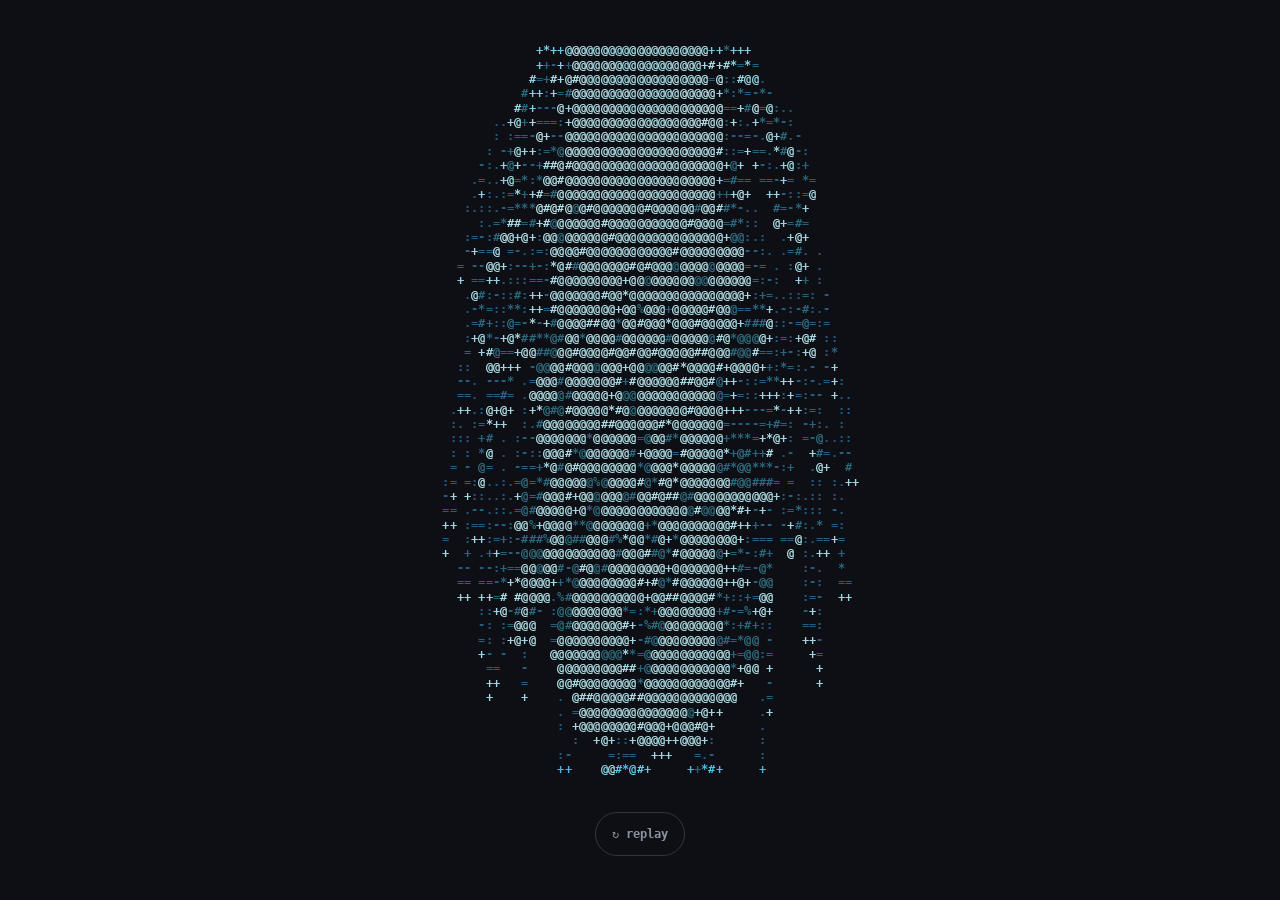
<file: index.html>
<!doctype html>
<html lang="en">
  <head>
    <meta charset="utf-8" />
    <meta name="viewport" content="width=device-width, initial-scale=1" />
    <title>koupi intro fine</title>
    <style>
      *, *::before, *::after { box-sizing: border-box; }
      html, body { margin: 0; min-height: 100vh; min-height: 100dvh; background: #0d0f14; color: #e6edf3; }
      body { display: flex; flex-direction: column; justify-content: center; padding: 24px; overflow-x: hidden; }
      @media (max-width: 499px) { body { padding: 12px; } }
      #stage { width: 100%; max-width: 1100px; margin: 0 auto; transform-origin: 50% 50%; }
      #intro { display: block; width: 100%; }
      body.x-ready #intro { cursor: pointer; }
      #intro-status { color: #8b949e; font: 12px "KoupiTerm", "DejaVu Sans Mono", ui-monospace, Menlo, Consolas, monospace; text-align: center; margin-top: 8px; overflow-wrap: anywhere; }
      .x-replay { display: block; margin: 14px auto 0; min-height: 44px; padding: 0 16px; background: transparent; border: 1px solid #30363d; border-radius: 999px; color: #8b949e; font: 12px "KoupiTerm", "DejaVu Sans Mono", ui-monospace, Menlo, Consolas, monospace; cursor: pointer; }
      #vibe { color: #6e7681; font: 13px "KoupiTerm", "DejaVu Sans Mono", ui-monospace, Menlo, Consolas, monospace; text-align: center; margin-top: 6px; opacity: 0; transition: opacity .6s ease .2s; }
      body.x-ready #vibe { opacity: 1; }
      .x-replay:hover, .x-replay:focus-visible { color: #e6edf3; }
      /* CRT power-off, then a BIOS-style POST screen, then the terminal */
      #stage.x-off { animation: x-crt .38s ease-in forwards; }
      @keyframes x-crt {
        0%   { transform: scale(1, 1); filter: brightness(1); opacity: 1; }
        55%  { transform: scale(1, .006); filter: brightness(3); opacity: 1; }
        100% { transform: scale(0, .006); filter: brightness(5); opacity: 0; }
      }
      #post { position: fixed; inset: 0; background: #0d0f14; color: #c9d1d9; padding: 24px max(24px, calc((100vw - 1100px) / 2)); display: none; overflow: hidden;
              font: 700 clamp(12px, 1.6vw, 16px)/1.45 "KoupiTerm", "DejaVu Sans Mono", ui-monospace, Menlo, Consolas, monospace; white-space: pre-wrap; z-index: 10; }
      #post.x-on { display: block; }
      @media (max-width: 499px) { #post { padding: 12px; } }
      #post .g { color: #7ee787; } #post .y { color: #f2cc60; } #post .c { color: #79c0ff; } #post .d { color: #8b949e; }
      #post .cur { display: inline-block; width: .6em; height: 1.1em; vertical-align: text-bottom; background: #c9d1d9; animation: x-blink 1s steps(1) infinite; }
      @keyframes x-blink { 50% { opacity: 0; } }
    </style>
  </head>
  <body>
    <div id="stage">
      <canvas id="intro" role="img" aria-label="KOUPI animation. Tap or click to continue."></canvas>
      <div id="intro-status" hidden></div>
      <div id="vibe">this page is vibe-coded!</div>
    </div>
    <button class="x-replay" type="button" id="replay">↻ replay</button>
    <div id="post" aria-live="polite"></div>
    <script src="physics-intro-fine.js"></script>
    <script>var TERM_B64 = "[base64]/IExIIDogZS5kZWx0YU1vZGUgPT09IDIgPyB3aW5kb3cuaW5uZXJIZWlnaHQgOiAxKTsKICAgIHdoZWVsQWNjICs9IGQgKiAwLjU7CiAgICB2YXIgbiA9IHdoZWVsQWNjID4gMCA/[base64]/[base64]/[base64]/[base64]/[base64]/[base64]/ICJzbGVlcGluZyIgOiBjYXQuYWlyID8gImp1bXBpbmchIiA6IGNhdC5tb2RlID09PSAicnVuIiA/[base64]/[base64]/[base64]/[base64]/[base64]/[base64]/[base64]/IChNYXRoLnJhbmRvbSgpIDwgMC41ID8gIkAiIDogIiUiKSA6IChNYXRoLnJhbmRvbSgpIDwgMC41ID8gIiMiIDogIioiKTsKICAgICAgICAgIHAuY29sID0gayA8IDAuNSA/[base64]/[base64]/IHJvd3MgLSAxIDogcm93cyAtIDMpOwogICAgICAgIHZhciBndyA9IE1hdGgucm91bmQoZ2ggKiBhc3BlY3QpOwogICAgICAgIHZhciBtYXhXID0gd2lkZSA/IE1hdGguZmxvb3IoY29scyAqIDAuNTUpIDogY29scyAtIDI7CiAgICAgICAgaWYgKGd3ID4gbWF4VykgeyBndyA9IG1heFc7IGdoID0gTWF0aC5tYXgoMywgTWF0aC5yb3VuZChndyAvIGFzcGVjdCkpOyB9CiAgICAgICAgdmFyIGF4ID0gd2lkZSA/[base64]/[base64]/[base64]/[base64]/[base64]/[base64]";</script>
    <script>
      (function () {
        var reduce = window.matchMedia("(prefers-reduced-motion: reduce)").matches;
        var ready = false, going = false, h = null;
        function onDone() { ready = true; document.body.classList.add("x-ready"); }
        function begin() {
          ready = false; document.body.classList.remove("x-ready");
          h = KoupiFine.start(document.getElementById("intro"), null, onDone);
        }
        function restart() {
          if (going) return;
          if (h && h.stop) h.stop();
          ["intro", "intro-status"].forEach(function (id) {
            var el = document.getElementById(id), fresh = el.cloneNode(false);
            fresh.removeAttribute("style");
            el.replaceWith(fresh);
          });
          begin();
        }
        document.getElementById("replay").addEventListener("click", function (e) { e.stopPropagation(); restart(); });

        /* ---- boot: CRT off -> POST screen -> terminal ---- */
        var post = document.getElementById("post");
        /* the terminal is a whole page of its own; it replaces this document in place, so everything stays one file */
        var gone = false;
        function go() {
          if (gone) return; gone = true;
          var bytes = Uint8Array.from(atob(TERM_B64), function (c) { return c.charCodeAt(0); });
          var html = new TextDecoder("utf-8").decode(bytes);
          var m = cellSize();
          html = html.replace("</head>", "<style>:root{--fs:" + m.fs + "px;--lh:" + m.lh + "px}</style></head>");
          document.open(); document.write(html); document.close();
        }
        function sleep(ms) { return new Promise(function (r) { setTimeout(r, ms); }); }
        function line(html) { var p = document.createElement("div"); p.innerHTML = html; post.insertBefore(p, post.lastChild); return p; }
        /* blocky, stepped dissolve: the frozen frame is erased one character cell at a time, at a choppy ~14 fps */
        async function pixelOut() {
          var src = document.getElementById("intro"), r = src.getBoundingClientRect();
          var cv = document.createElement("canvas");
          cv.width = src.width; cv.height = src.height;
          cv.style.cssText = "position:fixed;left:" + r.left + "px;top:" + r.top + "px;width:" + r.width + "px;height:" + r.height + "px;z-index:5;image-rendering:pixelated";
          var c = cv.getContext("2d");
          c.drawImage(src, 0, 0);
          document.body.appendChild(cv);
          document.getElementById("stage").style.visibility = "hidden";
          var bw = Math.max(2, Math.round(cv.width / Math.max(1, r.width / 9))), bh = bw * 2;   // one terminal cell
          var nx = Math.ceil(cv.width / bw), ny = Math.ceil(cv.height / bh), cells = [];
          var img = c.getImageData(0, 0, cv.width, cv.height).data;
          function lit(x, y) {          // does this cell hold any drawn character?
            for (var k = 1; k < 4; k++) {
              var px = Math.min(cv.width - 1, x * bw + (bw * k >> 2)), py = Math.min(cv.height - 1, y * bh + (bh * k >> 2));
              if (img[(py * cv.width + px) * 4 + 3] > 40) return true;
            }
            return false;
          }
          for (var y = 0; y < ny; y++) for (var x = 0; x < nx; x++) if (lit(x, y)) cells.push([x, y, Math.random() + (y / ny) * 0.35]);
          cells.sort(function (a, b) { return a[2] - b[2]; });     // random, drifting slightly top to bottom
          var STEPS = 8, per = Math.ceil(cells.length / STEPS);
          for (var s = 0; s < STEPS; s++) {
            var part = cells.slice(s * per, (s + 1) * per);
            // a few cells flash to solid before they go, like dead pixels
            c.fillStyle = "#e6edf3";
            for (var i = 0; i < part.length; i += 4) c.fillRect(part[i][0] * bw, part[i][1] * bh, bw, bh);
            await sleep(35);
            part.forEach(function (q) { c.clearRect(q[0] * bw, q[1] * bh, bw, bh); });
            await sleep(40);
          }
          cv.remove();
          await sleep(120);
        }
        /* the intro's character cell, so every screen after it keeps the same text size */
        function cellSize() {
          var cw = parseFloat(document.getElementById("intro").dataset.cw) || 8.5;
          return { fs: (cw * 1.6).toFixed(2), lh: (cw * 2).toFixed(2) };
        }
        async function boot() {
          if (going) return;
          going = true;
          if (reduce) return go();
          document.getElementById("replay").style.visibility = "hidden";
          await pixelOut();
          var m = cellSize();
          post.style.fontSize = m.fs + "px"; post.style.lineHeight = m.lh + "px";
          post.innerHTML = '<span class="cur"></span>';
          post.classList.add("x-on");
          var skip = function () { go(); };
          post.addEventListener("pointerdown", skip);
          window.addEventListener("keydown", skip);
          await sleep(260);
          line('<span class="c">KOUPI BIOS</span> v15.44  <span class="d">(C) 2011-2026 koupi</span>');
          await sleep(120);
          line('CPU  : Tora Cat Engine @ 9 lives');
          await sleep(110);
          var mem = line('Memory Test : 0K');
          for (var k = 0; k <= 16; k++) { mem.textContent = "Memory Test : " + (k * 4096) + "K"; await sleep(22); }
          mem.innerHTML = 'Memory Test : 65536K <span class="g">OK</span>';
          await sleep(160);
          line(' ');
          line('Detecting devices ...');
          await sleep(180);
          line('  /dev/catbox0 ........ <span class="g">OK</span>');
          await sleep(110);
          line('  /dev/keyboard ....... <span class="g">OK</span>');
          await sleep(110);
          line('  /dev/coffee ......... <span class="y">LOW</span>');
          await sleep(200);
          line(' ');
          line('Booting from <span class="c">koupi.dev</span> ...');
          await sleep(520);
          go();
        }
        function tryBoot(e) {
          if (!ready || going) return;
          if (e && e.target && e.target.closest && e.target.closest("button")) return;
          boot();
        }
        document.addEventListener("click", tryBoot);
        window.addEventListener("keydown", function (e) {
          if (e.key === "Enter" || e.key === " ") { if (ready && !going) e.preventDefault(); tryBoot(e); }
        });
        begin();
      })();
    </script>
  </body>
</html>
</file>
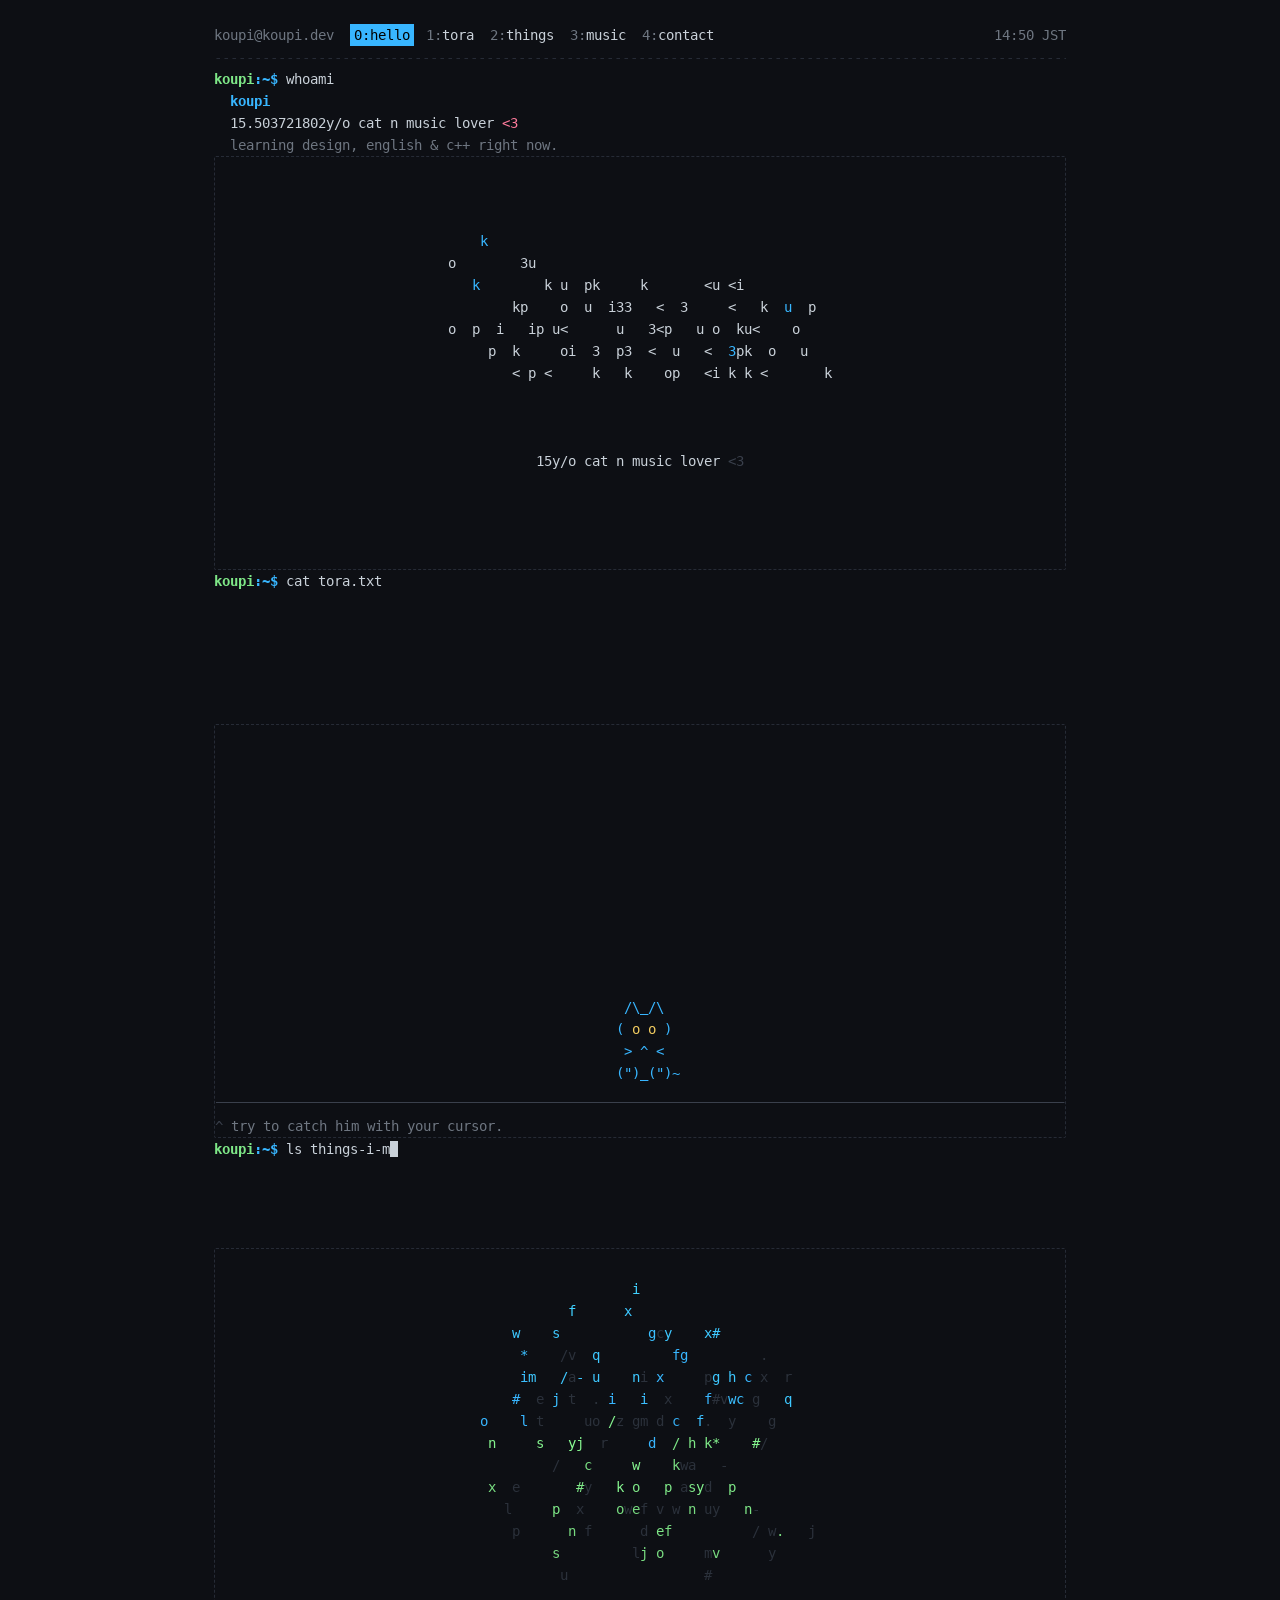
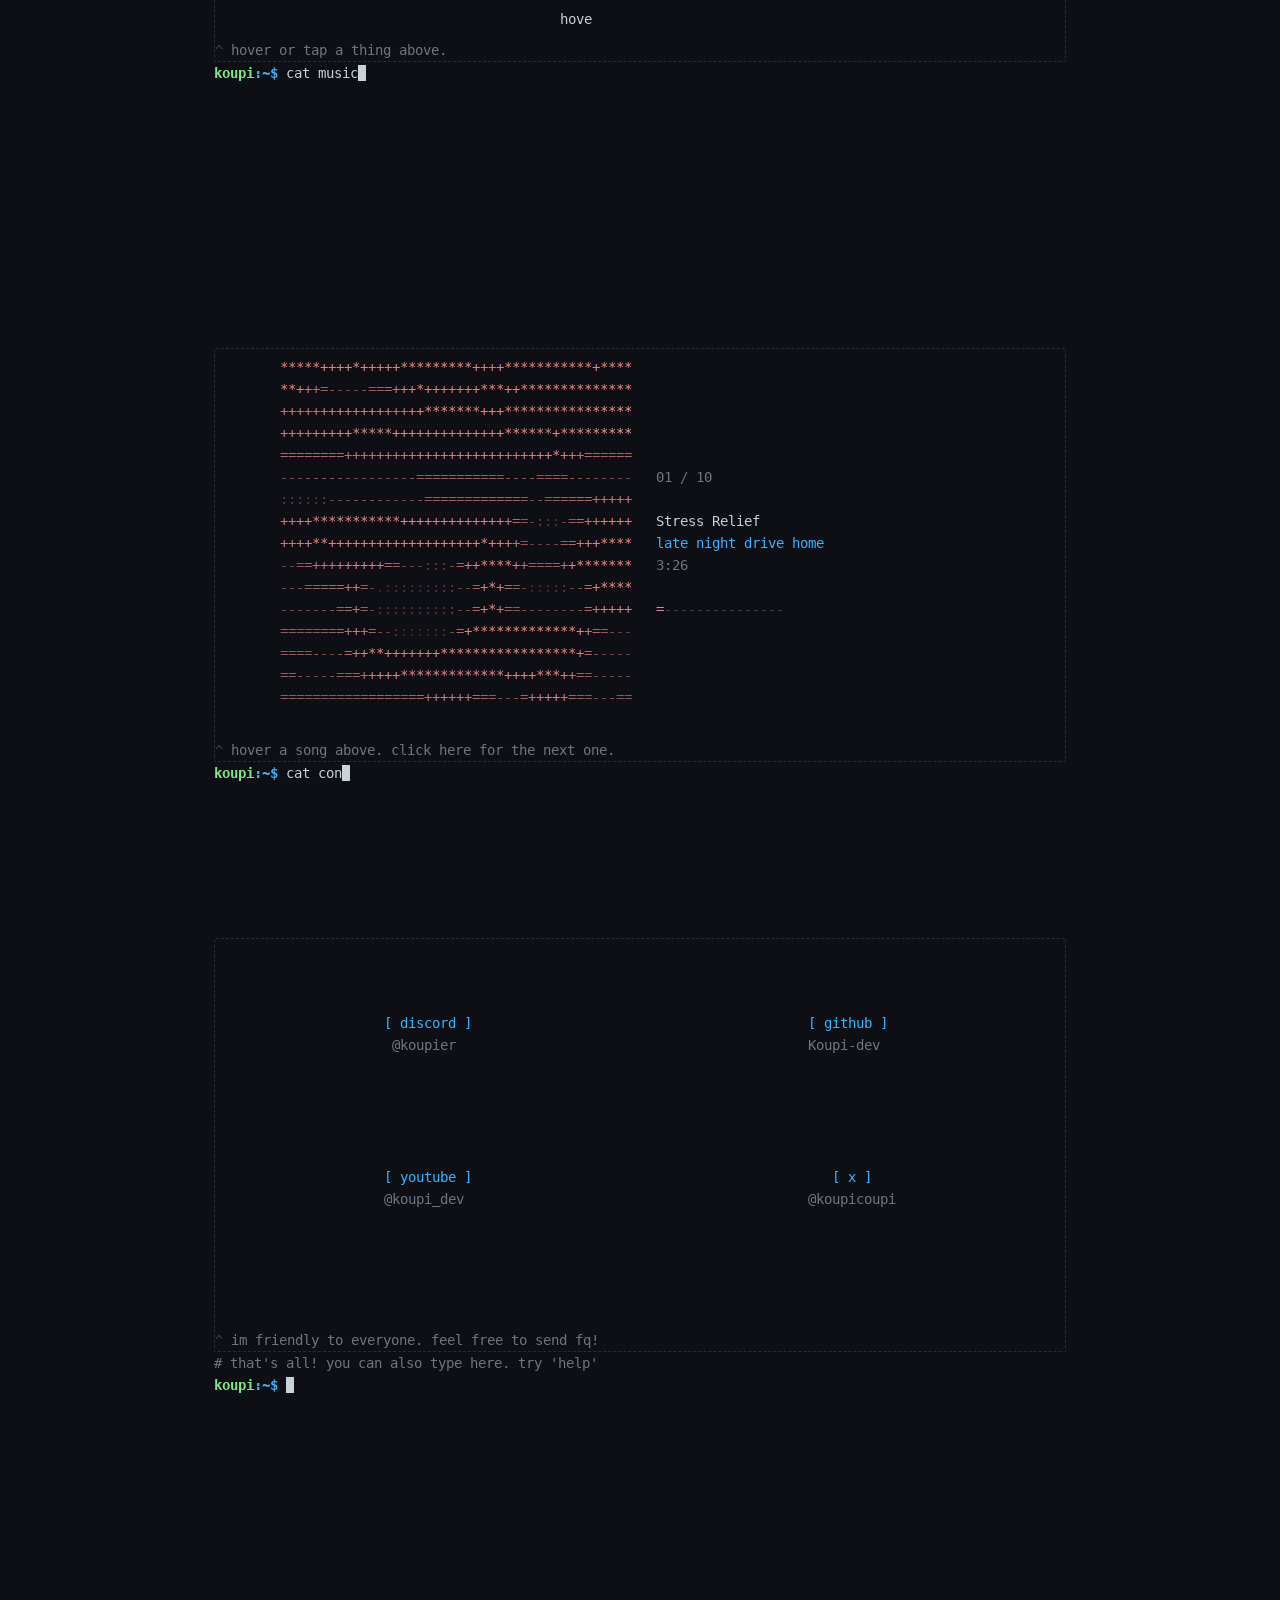
<file: src/page.html>
<!doctype html>
<html lang="en">
  <head>
    <meta charset="utf-8" />
    <meta name="viewport" content="width=device-width, initial-scale=1, viewport-fit=cover" />
    <title>koupi</title>
    <meta name="description" content="koupi: 15y/o cat n music lover." />
    <style>
      @font-face { font-family: "DVSM"; font-weight: 400; font-style: normal; font-display: block; src: url("[data-uri]") format("woff"); }
      @font-face { font-family: "DVSM"; font-weight: 700; font-style: normal; font-display: block; src: url("[data-uri]") format("woff"); }
      :root {
        --bg: #0d0f14; --fg: #c9d1d9; --dim: #6e7681; --line: #262b36;
        --acc: #38b6ff; --pink: #ff7b9c; --grn: #7ee787; --yel: #f2cc60;
        --pad: 24px;
        --barh: calc(var(--pad) + var(--lh, 22px) * 2);
      }
      * { box-sizing: border-box; }
      html { scroll-behavior: auto; background: var(--bg); }
      html, body { margin: 0; }
      body {
        background: var(--bg); color: var(--fg);
        font: 400 var(--fs, 14px)/var(--lh, 22px) "DVSM", "DejaVu Sans Mono", ui-monospace, monospace;
        -webkit-font-smoothing: antialiased; text-rendering: optimizeSpeed;
      }
      ::selection { background: var(--acc); color: #000; }
      a { color: var(--acc); text-decoration: none; }
      a:hover, a:focus-visible { background: var(--acc); color: #000; outline: none; }
      button.lnk {
        font: inherit; color: var(--acc); background: none; border: 0; padding: 0; margin: 0; cursor: pointer;
      }
      button.lnk:hover, button.lnk:focus-visible { background: var(--acc); color: #000; outline: none; }
      p { margin: 0; }
      .b { font-weight: 700; }
      .dim { color: var(--dim); } .acc { color: var(--acc); } .pink { color: var(--pink); }
      .grn { color: var(--grn); } .yel { color: var(--yel); }

      .wrap { max-width: 1100px; margin: 0 auto; padding: 0 var(--pad); }

      /* ---------- status bar (tmux-ish) ---------- */
      .bar {
        position: sticky; top: 0; z-index: 10; background: var(--bg);
        padding-top: var(--pad); height: var(--barh);
      }
      .bar-row { display: flex; gap: 2ch; white-space: nowrap; overflow-x: auto; scrollbar-width: none; }
      .bar-row::-webkit-scrollbar { display: none; }
      .bar-host { color: var(--dim); }
      .bar-nav { display: flex; gap: 1ch; }
      .bar-nav a { color: var(--fg); padding: 0 0.5ch; }
      .bar-nav a .n { color: var(--dim); }
      .bar-nav a.on { background: var(--acc); color: #000; }
      .bar-nav a.on .n { color: #000; }
      .bar-clock { margin-left: auto; color: var(--dim); }
      .bar-rule { color: var(--line); overflow: hidden; white-space: nowrap; user-select: none; }

      /* ---------- one column: each section carries its own live animation ---------- */
      .wrap { max-width: 900px; }
      main { padding-top: var(--lh); padding-bottom: 30vh; min-width: 0; }
      .stage {
        height: clamp(240px, 46vh, 440px); margin: var(--lh) 0 0; display: flex; flex-direction: column;
        border: 1px dashed var(--line); border-radius: 2px; padding: calc(var(--lh) / 2) 1ch 0;
      }
      .stage canvas { flex: 1; width: 100%; min-height: 0; display: block; touch-action: manipulation; }
      .cap { color: var(--dim); white-space: nowrap; overflow: hidden; text-overflow: ellipsis; height: var(--lh); }
      .cap::before { content: "^ "; color: var(--faint, #3a404c); }
      .cap:empty::before { content: none; }

      /* ---------- sections ---------- */
      section { padding-bottom: calc(var(--lh) * 2); scroll-margin-top: var(--barh); }
      .cmd { color: var(--fg); }
      .ps1 { color: var(--grn); font-weight: 700; }
      .ps1 .h { color: var(--acc); }
      .ct { color: var(--fg); }
      .typing .ct::after, .caret {
        content: ""; display: inline-block; width: 0.6em; height: 1.15em; vertical-align: -0.2em;
        background: var(--fg); animation: blink 1.05s steps(1) infinite;
      }
      @keyframes blink { 50% { opacity: 0; } }
      .out { padding-left: 2ch; }
      .pending .out { visibility: hidden; }
      .big { font-weight: 700; color: var(--acc); }
      .kv { display: grid; grid-template-columns: 8ch minmax(0, 1fr); gap: 0 1ch; }
      .kv > :nth-child(odd) { color: var(--dim); }

      .things .row {
        display: grid; grid-template-columns: 15ch minmax(0, 1fr) auto; gap: 0 1ch; cursor: default;
        margin: 0 -1ch; padding: 0 1ch;
      }
      .things .row:hover, .things .row:focus-visible, .things .row.on { background: #161b24; outline: none; }
      .things .row .nm { color: var(--acc); font-weight: 700; }

      .json .k { color: var(--grn); } .json .s { color: var(--yel); }
      .json button.lnk, .json a { color: var(--yel); }
      .json button.lnk:hover, .json a:hover, .json a:focus-visible, .json button.lnk:focus-visible { color: #000; }

      .hint-m { display: none; }

      /* ---------- shell ---------- */
      #log > * { margin: 0; white-space: pre-wrap; overflow-wrap: anywhere; }
      #log .gap { margin-top: var(--lh); }
      #log .o { padding-left: 2ch; }
      #log .err { color: var(--pink); }
      #log .neo { display: flex; gap: 3ch; flex-wrap: wrap; }
      #log .neo pre { margin: 0; color: var(--acc); font: inherit; }
      #sh { position: relative; margin: var(--lh) 0 0; white-space: normal; cursor: text; }
      #typed { white-space: pre-wrap; }
      #ghost { white-space: pre-wrap; color: var(--dim); cursor: pointer; position: relative; z-index: 2; }
      #cmd {
        position: absolute; inset: 0; width: 100%; height: 100%; opacity: 0; border: 0; padding: 0; margin: 0;
        font-size: 16px; background: transparent; color: transparent; caret-color: transparent; cursor: text;
      }
      .sr { position: absolute; width: 1px; height: 1px; overflow: hidden; clip: rect(0 0 0 0); white-space: nowrap; }

      /* ---------- playlist ---------- */
      .pl { margin: calc(var(--lh) / 2) 0 var(--lh); }
      .pl .tr { display: grid; grid-template-columns: 3ch 1ch minmax(0, 1.1fr) minmax(0, 1fr) 5ch; gap: 0 1.5ch; cursor: default; }
      .pl .no { color: var(--dim); }
      .pl .tt { color: var(--fg); overflow: hidden; text-overflow: ellipsis; white-space: nowrap; }
      .pl .ar { color: var(--dim); overflow: hidden; text-overflow: ellipsis; white-space: nowrap; }
      .pl .du { color: var(--dim); text-align: right; }
      .pl .tr:hover, .pl .tr:focus, .pl .tr.on { background: var(--acc); outline: none; }
      .pl .tr:hover > *, .pl .tr:focus > *, .pl .tr.on > * { color: #000; }
      @media (max-width: 619px) {
        .pl .tr { grid-template-columns: 3ch 1ch minmax(0, 1fr) 5ch; }
        .pl .ar { grid-column: 3; grid-row: 2; }
        .pl .du { grid-column: 4; grid-row: 1; }
      }

      /* ---------- phones / narrow ---------- */
      @media (max-width: 819px) {
        .stage { height: clamp(220px, 40vh, 360px); }
        .bar-host { display: none; }
        .hint-d { display: none; } .hint-m { display: inline; }
        .things .row { grid-template-columns: minmax(0, 1fr) auto; }
        .things .row .ds { grid-column: 1 / -1; grid-row: 2; color: var(--dim); }
      }
      @media (max-width: 499px) { :root { --pad: 12px; } .bar-clock { display: none; } }
      @media (prefers-reduced-motion: reduce) { .caret, .typing .ct::after { animation: none; } }
    </style>
  </head>
  <body>
    <div class="wrap">
      <header class="bar">
        <div class="bar-row">
          <span class="bar-host">koupi@koupi.dev</span>
          <nav class="bar-nav" aria-label="Sections">
            <a href="#hello" data-go="hello"><span class="n">0:</span>hello</a>
            <a href="#tora" data-go="tora"><span class="n">1:</span>tora</a>
            <a href="#things" data-go="things"><span class="n">2:</span>things</a>
            <a href="#music" data-go="music"><span class="n">3:</span>music</a>
            <a href="#contact" data-go="contact"><span class="n">4:</span>contact</a>
          </nav>
          <span class="bar-clock" id="clock"></span>
        </div>
        <div class="bar-rule" aria-hidden="true">--------------------------------------------------------------------------------------------------------------------------------------------------------------------------------</div>
      </header>

      <div class="one">
        <main id="main">
          <section id="hello" data-scene="hello">
            <p class="cmd"><span class="ps1">koupi<span class="h">:~$</span></span> <span class="ct">whoami</span></p>
            <div class="out">
              <p class="big">koupi</p>
              <p><span id="myAge">15</span>y/o cat n music lover <span class="pink">&lt;3</span></p>
              <p class="dim">learning design, english &amp; c++ right now.</p>
            </div>
            <div class="stage" data-stage="hello" aria-hidden="true"><canvas></canvas><div class="cap"></div></div>
          </section>

          <section id="tora" data-scene="tora">
            <p class="cmd"><span class="ps1">koupi<span class="h">:~$</span></span> <span class="ct">cat tora.txt</span></p>
            <div class="out">
              <div class="kv"><span>name</span><span>tora</span></div>
              <div class="kv"><span>age</span><span><span id="toraAge">3</span>y/o</span></div>
              <div class="kv"><span>what</span><span>cat. brown tabby.</span></div>
              <div class="kv"><span>status</span><span id="toraStatus">probably sleeping</span></div>
              <div class="kv"><span>photos</span><span><a href="https://cat.koupi.dev" target="_blank" rel="noopener">cat.koupi.dev</a></span></div>
              <p class="dim"><span class="hint-d">v try to catch him with your cursor.</span><span class="hint-m">v tap near him. he'll dodge.</span></p>
            </div>
            <div class="stage" data-stage="tora" aria-hidden="true"><canvas></canvas><div class="cap"></div></div>
          </section>

          <section id="things" data-scene="things" class="things">
            <p class="cmd"><span class="ps1">koupi<span class="h">:~$</span></span> <span class="ct">ls things-i-made/</span></p>
            <div class="out">
              <div class="row" tabindex="0" data-thing="hamachill"><span class="nm">hamachill/</span><span class="ds">a small private chat app</span><a href="#" data-info="hamachill">[info]</a></div>
              <div class="row" tabindex="0" data-thing="mc-plugins"><span class="nm">mc-plugins/</span><span class="ds">minecraft plugins (java)</span><a href="#" data-info="mc-plugins">[info]</a></div>
              <div class="row" tabindex="0" data-thing="cat.koupi.dev"><span class="nm">cat.koupi.dev</span><span class="ds">a gallery of tora</span><a href="https://cat.koupi.dev" target="_blank" rel="noopener">[open]</a></div>
              <p class="dim" id="thingsNote">just stuff i make for fun. not a main, just curious :)</p>
            </div>
            <div class="stage" data-stage="things" aria-hidden="true"><canvas></canvas><div class="cap"></div></div>
          </section>

          <section id="music" data-scene="music">
            <p class="cmd"><span class="ps1">koupi<span class="h">:~$</span></span> <span class="ct">cat music.txt</span></p>
            <div class="out">
              <p>music &amp; cats. that's pretty much me.</p>
              <p class="dim"># my favorite playlist</p>
              <div class="pl">
              <div class="tr" tabindex="0" data-track="0"><span class="no">01</span><span class="sw" style="color:#a95959">&#9632;</span><span class="tt">Stress Relief</span><span class="ar">late night drive home</span><span class="du">3:26</span></div>
              <div class="tr" tabindex="0" data-track="1"><span class="no">02</span><span class="sw" style="color:#6a631e">&#9632;</span><span class="tt">Nope your too late i already died</span><span class="ar">wifiskeleton, i wanna be a jack-o-lantern, suburban daredevil</span><span class="du">1:31</span></div>
              <div class="tr" tabindex="0" data-track="2"><span class="no">03</span><span class="sw" style="color:#303327">&#9632;</span><span class="tt">Harvey</span><span class="ar">Her&#x27;s</span><span class="du">3:32</span></div>
              <div class="tr" tabindex="0" data-track="3"><span class="no">04</span><span class="sw" style="color:#c2b290">&#9632;</span><span class="tt">it’s like i’m not even here</span><span class="ar">mthu</span><span class="du">1:38</span></div>
              <div class="tr" tabindex="0" data-track="4"><span class="no">05</span><span class="sw" style="color:#7e8066">&#9632;</span><span class="tt">unhappy</span><span class="ar">s0rrow</span><span class="du">1:39</span></div>
              <div class="tr" tabindex="0" data-track="5"><span class="no">06</span><span class="sw" style="color:#f0d2e1">&#9632;</span><span class="tt">Looking Out for You</span><span class="ar">Joy Again</span><span class="du">3:00</span></div>
              <div class="tr" tabindex="0" data-track="6"><span class="no">07</span><span class="sw" style="color:#dcd4d5">&#9632;</span><span class="tt">rhetorical</span><span class="ar">duskydemise</span><span class="du">2:21</span></div>
              <div class="tr" tabindex="0" data-track="7"><span class="no">08</span><span class="sw" style="color:#5c707a">&#9632;</span><span class="tt">im so blue for you</span><span class="ar">zombiwebz</span><span class="du">2:14</span></div>
              <div class="tr" tabindex="0" data-track="8"><span class="no">09</span><span class="sw" style="color:#d9c8bb">&#9632;</span><span class="tt">the sum of all our sirens</span><span class="ar">Nelward</span><span class="du">5:46</span></div>
              <div class="tr" tabindex="0" data-track="9"><span class="no">10</span><span class="sw" style="color:#988786">&#9632;</span><span class="tt">bedrott</span><span class="ar">duskydemise</span><span class="du">1:54</span></div>
              </div>
            </div>
            <div class="stage" data-stage="music" aria-hidden="true"><canvas></canvas><div class="cap"></div></div>
          </section>

          <section id="contact" data-scene="contact" class="json">
            <p class="cmd"><span class="ps1">koupi<span class="h">:~$</span></span> <span class="ct">cat contact.json</span></p>
            <div class="out">
              <p>{</p>
              <p>&nbsp;&nbsp;<span class="k">"discord"</span>: <button class="lnk copy" type="button" data-copy="koupier">"@koupier"</button>,</p>
              <p>&nbsp;&nbsp;<span class="k">"github"</span>:&nbsp; <a href="https://github.com/Koupi-dev" target="_blank" rel="noopener">"Koupi-dev"</a>,</p>
              <p>&nbsp;&nbsp;<span class="k">"youtube"</span>: <a href="https://www.youtube.com/@koupi_dev" target="_blank" rel="noopener">"@koupi_dev"</a>,</p>
              <p>&nbsp;&nbsp;<span class="k">"x"</span>:&nbsp;&nbsp;&nbsp;&nbsp;&nbsp; <a href="https://x.com/koupicoupi" target="_blank" rel="noopener">"@koupicoupi"</a></p>
              <p>}</p>
              <p class="dim" id="copyNote">// click a value. discord copies the name.</p>
            </div>
            <div class="stage" data-stage="contact" aria-hidden="true"><canvas></canvas><div class="cap"></div></div>
          </section>

          <section id="shell" data-scene="hello">
            <p class="dim"># that's all! you can also type here. try 'help'</p>
            <div id="log" role="log" aria-live="polite"></div>
            <form id="sh" autocomplete="off">
              <label for="cmd"><span class="ps1">koupi<span class="h">:~$</span></span> </label><span id="typed"></span><span class="caret" aria-hidden="true"></span><span id="ghost" aria-hidden="true"></span>
              <input id="cmd" type="text" aria-label="Type a command, for example help" autocapitalize="off" autocorrect="off" spellcheck="false" enterkeyhint="go" autocomplete="off" />
            </form>
          </section>
        </main>
      </div>
    </div>
    <script>
(function () {
  "use strict";

  var reduce = window.matchMedia("(prefers-reduced-motion: reduce)").matches;
  var coarse = window.matchMedia("(pointer: coarse)").matches;
  var $ = function (id) { return document.getElementById(id); };
  var root = document.documentElement;
  function cssPx(name, d) {
    var n = parseFloat(getComputedStyle(root).getPropertyValue(name));
    return isNaN(n) ? d : n;
  }
  var FS = cssPx("--fs", 14), LH = cssPx("--lh", 22);
  var FONT = '"DVSM", "DejaVu Sans Mono", ui-monospace, monospace';
  function rnd(a, b) { return a + Math.random() * (b - a); }
  function clamp(v, a, b) { return v < a ? a : v > b ? b : v; }
  function esc(s) { return String(s).replace(/[&<>"]/g, function (c) { return { "&": "&amp;", "<": "&lt;", ">": "&gt;", '"': "&quot;" }[c]; }); }

  var COL = { fg: "#c9d1d9", dim: "#6e7681", faint: "#3a404c", acc: "#38b6ff", pink: "#ff7b9c", grn: "#7ee787", yel: "#f2cc60", white: "#ffffff" };

  /* ================= clock ================= */
  var clock = $("clock");
  function tick() {
    try {
      var t = new Intl.DateTimeFormat("en-GB", { timeZone: "Asia/Tokyo", hour: "2-digit", minute: "2-digit" }).format(new Date());
      clock.textContent = t + " JST";
    } catch (e) { clock.textContent = ""; }
  }
  tick(); setInterval(tick, 15000);

  /* ================= sections: type the command when it scrolls in ================= */
  var sections = Array.prototype.slice.call(document.querySelectorAll("section[data-scene]"));
  sections.forEach(function (s) {
    var ct = s.querySelector(".ct");
    if (!ct || reduce) return;
    ct.setAttribute("data-text", ct.textContent);
    ct.textContent = "";
    s.classList.add("pending");
  });
  function reveal(s) {
    if (s.getAttribute("data-done")) return;
    s.setAttribute("data-done", "1");
    var ct = s.querySelector(".ct");
    if (!ct || reduce) { s.classList.remove("pending"); return; }
    var full = ct.getAttribute("data-text") || "", i = 0;
    var lines = Array.prototype.slice.call(s.querySelectorAll(".out > *"));
    s.classList.add("typing");
    (function step() {
      if (i < full.length) { ct.textContent += full[i++]; setTimeout(step, 26 + Math.random() * 30); return; }
      s.classList.remove("typing");
      lines.forEach(function (l) { l.style.visibility = "hidden"; });
      s.classList.remove("pending");
      lines.forEach(function (l, k) { setTimeout(function () { l.style.visibility = ""; }, 70 + k * 45); });
    })();
  }
  if ("IntersectionObserver" in window) {
    var io = new IntersectionObserver(function (es) {
      es.forEach(function (e) { if (e.isIntersecting) reveal(e.target); });
    }, { rootMargin: "0px 0px -45% 0px", threshold: 0.01 });
    sections.forEach(function (s) { io.observe(s); });
  } else sections.forEach(reveal);
  reveal(sections[0]);

  /* ================= nav + active section ================= */
  var navLinks = Array.prototype.slice.call(document.querySelectorAll(".bar-nav a"));
  function go(id) {
    var el = $(id);
    if (!el) return;
    reveal(el);
    el.scrollIntoView({ block: "start", behavior: "auto" });
  }
  navLinks.forEach(function (a) {
    a.addEventListener("click", function (e) { e.preventDefault(); go(a.getAttribute("data-go")); });
  });
  var activeId = "hello";
  function markNav(id) {
    navLinks.forEach(function (a) { a.classList.toggle("on", a.getAttribute("data-go") === id); });
  }
  function probeY() {
    var barH = document.querySelector(".bar").getBoundingClientRect().bottom;
    return barH + (window.innerHeight - barH) * 0.35;
  }
  var scrollQueued = false;
  function onScroll() {
    if (scrollQueued) return;
    scrollQueued = true;
    requestAnimationFrame(function () {
      scrollQueued = false;
      var y = probeY(), cur = sections[0];
      for (var i = 0; i < sections.length; i++) {
        if (sections[i].getBoundingClientRect().top <= y) cur = sections[i];
      }
      // at the very bottom the last section wins
      if (window.innerHeight + window.scrollY >= document.documentElement.scrollHeight - 2) cur = sections[sections.length - 1];
      if (cur.id !== activeId) {
        activeId = cur.id;
        var navId = cur.id === "shell" ? "contact" : cur.id;
        markNav(navId);
      }
    });
  }
  window.addEventListener("scroll", onScroll, { passive: true });
  markNav("hello");

  /* terminal-style wheel scrolling: whole lines, no glide */
  var wheelAcc = 0;
  window.addEventListener("wheel", function (e) {
    if (e.ctrlKey || Math.abs(e.deltaX) > Math.abs(e.deltaY)) return;
    e.preventDefault();
    var d = e.deltaY * (e.deltaMode === 1 ? LH : e.deltaMode === 2 ? window.innerHeight : 1);
    wheelAcc += d * 0.5;
    var n = wheelAcc > 0 ? Math.floor(wheelAcc / LH) : Math.ceil(wheelAcc / LH);
    if (n) {
      window.scrollTo(0, Math.max(0, Math.round((window.scrollY + n * LH) / LH) * LH));
      wheelAcc -= n * LH;
    }
  }, { passive: false });

  var TRACKS = [["Stress Relief", "late night drive home", "3:26"], ["Nope your too late i already died", "wifiskeleton, i wanna be a jack-o-lantern, suburban daredevil", "1:31"], ["Harvey", "Her's", "3:32"], ["it’s like i’m not even here", "mthu", "1:38"], ["unhappy", "s0rrow", "1:39"], ["Looking Out for You", "Joy Again", "3:00"], ["rhetorical", "duskydemise", "2:21"], ["im so blue for you", "zombiwebz", "2:14"], ["the sum of all our sirens", "Nelward", "5:46"], ["bedrott", "duskydemise", "1:54"]];
  var hoverTrack = -1;
  var JACK = ["[base64]", "[base64]", "[base64]", "[base64]", "[base64]", "[base64]", "[base64]", "[base64]", "[base64]", "[base64]"];
  /* --- contact: links that lean toward the cursor --- */
  var LINKS = [
    { name: "discord", sub: "@koupier", copy: "koupier" },
    { name: "github", sub: "Koupi-dev", url: "https://github.com/Koupi-dev" },
    { name: "youtube", sub: "@koupi_dev", url: "https://www.youtube.com/@koupi_dev" },
    { name: "x", sub: "@koupicoupi", url: "https://x.com/koupicoupi" }
  ];
  var copyNote = $("copyNote");
  function copyText(s, cb) {
    function ok() { if (cb) cb(true); }
    if (navigator.clipboard && navigator.clipboard.writeText) navigator.clipboard.writeText(s).then(ok, function () { if (cb) cb(false); });
    else {
      try { var ta = document.createElement("textarea"); ta.value = s; document.body.appendChild(ta); ta.select(); document.execCommand("copy"); ta.remove(); ok(); }
      catch (e) { if (cb) cb(false); }
    }
  }
  /* ================= stages: one live character-cell canvas per section ================= */
  function Stage(host, sceneName) {
  /* ================= character-cell canvas ================= */
  var cv = host.querySelector("canvas"), g = cv.getContext("2d"), cap = host.querySelector(".cap");
  var dpr = 1, W = 0, H = 0, CW = 8, CH = LH, cols = 40, rows = 20, ox = 0, oy = 0;
  var chars = [], fgc = [], bgc = [];
  var ptr = { x: -99, y: -99, inside: false, moved: 0, t: -1e9 };

  function layout() {
    dpr = Math.min(2, window.devicePixelRatio || 1);
    var r = cv.getBoundingClientRect();
    W = Math.max(1, r.width); H = Math.max(1, r.height);
    cv.width = Math.round(W * dpr); cv.height = Math.round(H * dpr);
    g.setTransform(dpr, 0, 0, dpr, 0, 0);
    g.font = FS + "px " + FONT; g.textBaseline = "middle"; g.textAlign = "left";
    CW = g.measureText("M").width || FS * 0.6;
    CH = LH;
    var nc = Math.max(12, Math.floor(W / CW)), nr = Math.max(6, Math.floor(H / CH));
    var changed = nc !== cols || nr !== rows;
    cols = nc; rows = nr;
    ox = Math.floor((W - cols * CW) / 2); oy = Math.floor((H - rows * CH) / 2);
    chars = new Array(cols * rows); fgc = new Array(cols * rows); bgc = new Array(cols * rows);
    newMask();
    if (changed && scene && scene.resize) scene.resize();
    if (changed && trans && trans.to && trans.to.resize && trans.to !== scene) trans.to.resize();
  }
  function clearBuf() {
    for (var i = 0; i < chars.length; i++) { chars[i] = ""; fgc[i] = ""; bgc[i] = ""; }
  }
  function put(x, y, ch, col, bg) {
    x = Math.round(x); y = Math.round(y);
    if (x < 0 || y < 0 || x >= cols || y >= rows || !ch || ch === " " && !bg) return;
    var i = y * cols + x;
    chars[i] = ch; fgc[i] = col || COL.fg; bgc[i] = bg || "";
  }
  function text(x, y, s, col, bg) { for (var i = 0; i < s.length; i++) put(x + i, y, s[i], col, bg); }
  function textC(y, s, col) { text(Math.floor((cols - s.length) / 2), y, s, col); }

  /* blocky dissolve between scenes */
  var STEPS = 7, STEP_MS = 70, mask = [];
  function newMask() { mask = new Array(cols * rows); for (var i = 0; i < mask.length; i++) mask[i] = Math.random(); }
  var scene = null, trans = null;

  function draw(filter) {
    g.clearRect(0, 0, W, H);
    for (var y = 0; y < rows; y++) {
      for (var x = 0; x < cols; x++) {
        var i = y * cols + x, ch = chars[i];
        if (!ch) continue;
        var f = filter ? filter(i) : 1;
        if (!f) continue;
        var px = ox + x * CW, py = oy + y * CH;
        if (bgc[i]) { g.fillStyle = f === 2 ? COL.white : bgc[i]; g.fillRect(px, py, Math.ceil(CW), CH); }
        g.fillStyle = f === 2 ? COL.white : fgc[i];
        if (ch !== " ") g.fillText(ch, px, py + CH / 2);
      }
    }
  }

  /* ---------- particle text helper ---------- */
  function targetsFor(lines, top, h, maxW) {
    var w = Math.min(maxW || cols, cols - 2);
    var oc = document.createElement("canvas"), sx = 4, sy = 8;
    oc.width = w * sx; oc.height = h * sy;
    var o = oc.getContext("2d");
    o.fillStyle = "#fff"; o.textAlign = "center"; o.textBaseline = "middle";
    var lineH = oc.height / lines.length, size = lineH * 0.92;
    o.font = "bold " + size + "px " + FONT;
    var widest = 0;
    lines.forEach(function (l) { widest = Math.max(widest, o.measureText(l).width); });
    if (widest > oc.width * 0.94) size *= (oc.width * 0.94) / widest;
    o.font = "bold " + size + "px " + FONT;
    lines.forEach(function (l, k) { o.fillText(l, oc.width / 2, lineH * (k + 0.5)); });
    var data = o.getImageData(0, 0, oc.width, oc.height).data, out = [];
    var x0 = Math.floor((cols - w) / 2);
    for (var y = 0; y < h; y++) {
      for (var x = 0; x < w; x++) {
        var a = 0;
        for (var yy = 2; yy < sy; yy += 3) for (var xx = 1; xx < sx; xx += 2) a += data[((y * sy + yy) * oc.width + (x * sx + xx)) * 4 + 3];
        if (a / 6 > 110) out.push({ x: x0 + x, y: top + y });
      }
    }
    return out;
  }
  function Swarm(charset, opts) {
    this.p = []; this.set = charset; this.smooth = !!(opts && opts.smooth); this.time = 0; this.settledAt = 1e9;
  }
  Swarm.prototype.target = function (pts, colFn) {
    colFn = colFn || function (pt) { return pt.col || COL.acc; };
    var p = this.p, i;
    if (this.smooth) {
      var key = function (q) { return (q.hx !== undefined && q.home ? q.hx : q.x) * 1 + (q.hy !== undefined && q.home ? q.hy : q.y) * 2.2; };
      pts = pts.slice().sort(function (a, b) { return (a.x + a.y * 2.2) - (b.x + b.y * 2.2); });
      p.sort(function (a, b) { return key(a) - key(b); });
    } else pts = pts.slice().sort(function () { return Math.random() - 0.5; });
    while (p.length < pts.length) {
      var tp = this.smooth ? pts[p.length] : null;
      p.push({ x: tp ? tp.x + rnd(-6, 6) : rnd(0, cols), y: tp ? tp.y + rnd(-2, 2) : rnd(0, rows), vx: 0, vy: 0, hx: 0, hy: 0, ch: this.pick(), home: true, col: COL.fg });
    }
    this.settledAt = this.time + 1.7;
    for (i = 0; i < p.length; i++) {
      if (i < pts.length) {
        p[i].hx = pts[i].x; p[i].hy = pts[i].y; p[i].home = true; p[i].col = colFn(pts[i]);
        p[i].block = !!pts[i].block; p[i].fix = pts[i].ch || "";
        if (this.smooth) {
          var q = p[i];
          q.sx = q.x; q.sy = q.y; q.vx = 0; q.vy = 0;
          // sweep in from left to right, with a little randomness, along a soft arc
          q.tw = -((q.hx / Math.max(1, cols)) * 0.3 + rnd(0, 0.08)); q.dur = rnd(0.85, 1.0); q.arc = rnd(-0.6, 0.6);
        }
      }
      else if (this.smooth) { p[i].home = false; p[i].vx = rnd(-1, 1) * 6; p[i].vy = rnd(-0.4, 1) * 6; p[i].fade = 1; }
      else { p[i].home = false; p[i].vx += rnd(-1, 1) * 20; p[i].vy += rnd(-1, 1) * 10; }
    }
  };
  Swarm.prototype.pick = function () { return this.set[(Math.random() * this.set.length) | 0]; };
  Swarm.prototype.explode = function (cx, cy) {
    this.p.forEach(function (q) {
      var dx = q.x - cx, dy = (q.y - cy) * 2, d = Math.sqrt(dx * dx + dy * dy) + 0.5;
      q.vx += (dx / d) * rnd(30, 70); q.vy += (dy / d) * rnd(15, 35);
    });
  };
  Swarm.prototype.step = function (dt) {
    var p = this.p, keep = [];
    this.time += dt;
    for (var i = 0; i < p.length; i++) {
      var q = p[i];
      if (this.smooth && q.home && q.tw !== undefined && q.tw < q.dur) {
        q.tw += dt;
        var pr = clamp(q.tw / q.dur, 0, 1), e = 1 - Math.pow(1 - pr, 4);
        q.x = q.sx + (q.hx - q.sx) * e;
        q.y = q.sy + (q.hy - q.sy) * e + Math.sin(Math.PI * e) * q.arc;
        if (pr > 0.15 && pr < 0.7 && Math.random() < 0.12) q.ch = this.pick();
        keep.push(q); continue;
      }
      if (this.smooth && !q.home) { q.fade -= dt * 1.6; if (q.fade <= 0) continue; }
      if (this.smooth && q.home) {
        if (q.tw2 > 0) q.tw2 -= dt;
        else if (q.fix && Math.random() < dt * 0.25) { q.tw2 = rnd(0.12, 0.3); q.alt = SHADE_RAMP[clamp(SHADE_RAMP.indexOf(q.fix) + (Math.random() < 0.5 ? -1 : 1), 0, SHADE_RAMP.length - 1)] || q.fix; }
      }
      if (q.home) {
        q.vx += (q.hx - q.x) * 38 * dt; q.vy += (q.hy - q.y) * 38 * dt;
      }
      if (ptr.inside) {
        var dx = q.x - ptr.x, dy = (q.y - ptr.y) * 2, d2 = dx * dx + dy * dy;
        if (d2 < 36 && d2 > 0.01) { var d = Math.sqrt(d2), f = (6 - d) * 30 * dt; q.vx += (dx / d) * f; q.vy += (dy / d) * f * 0.5; }
      }
      q.vx *= Math.pow(0.02, dt); q.vy *= Math.pow(0.02, dt);
      q.x += q.vx * dt; q.y += q.vy * dt;
      var fast = Math.abs(q.vx) + Math.abs(q.vy) > 6;
      if (fast && Math.random() < 0.3) q.ch = this.pick();
      if (q.home || (q.x > -2 && q.x < cols + 2 && q.y > -2 && q.y < rows + 2)) keep.push(q);
    }
    this.p = keep;
  };
  Swarm.prototype.draw = function () {
    for (var i = 0; i < this.p.length; i++) {
      var q = this.p[i], near = q.home && Math.abs(q.x - q.hx) < 0.6 && Math.abs(q.y - q.hy) < 0.6;
      if (near && q.block) put(q.hx, q.hy, " ", q.col, q.col);
      else if (near && q.fix) put(q.hx, q.hy, this.smooth && q.tw2 > 0 ? q.alt : q.fix, q.col);
      else if (this.smooth) put(q.x, q.y, q.ch, q.home ? q.col : q.fade > 0.5 ? COL.dim : COL.faint);
      else put(q.x, q.y, q.ch, q.home ? (near ? q.col : q.block ? q.col : COL.fg) : COL.dim);
    }
    // once the shape has settled, a soft light sweeps across it now and then
    if (this.smooth && this.time > this.settledAt) {
      var sweep = ((this.time - this.settledAt) * 22) % (cols + rows * 2 + 40) - 6;
      for (var j = 0; j < this.p.length; j++) {
        var r = this.p[j];
        if (!r.home) continue;
        var dd = r.hx + r.hy * 2 - sweep;
        if (dd > -1.5 && dd < 1.5) put(r.hx, r.hy, r.fix || r.ch, dd > -0.5 && dd < 0.5 ? COL.white : "#e6edf3");
      }
    }
  };

  /* ================= scenes ================= */
  var S = {};

  /* --- hello: "koupi" made of characters, push it around --- */
  S.hello = (function () {
    var sw = new Swarm("koupi<3"), t = 0, heartY = 0;
    function build() {
      var h = Math.max(4, Math.min(Math.floor(rows * 0.45), Math.floor(cols / 3)));
      var top = Math.max(1, Math.floor((rows - h) / 2) - 2);
      sw.target(targetsFor(["koupi"], top, h), function () { return COL.acc; });
      heartY = top + h + 2;
    }
    return {
      cap: "",
      enter: function () { if (!sw.p.length) build(); else build(); },
      resize: build,
      update: function (dt) { t += dt; sw.step(dt); },
      draw: function () {
        sw.draw();
        var line = cols >= 30 ? "15y/o cat n music lover" : "cat n music lover";
        if (heartY < rows - 1) {
          var x = Math.floor((cols - line.length - 3) / 2);
          text(x, heartY, line, COL.fg);
          text(x + line.length + 1, heartY, "<3", Math.sin(t * 4) > -0.2 ? COL.pink : COL.faint);
        }
      },
      click: function (x, y) { sw.explode(x, y); },
      cursor: function () { return "crosshair"; }
    };
  })();

  /* --- tora: an ascii cat that chases your cursor, jumps for it, naps when ignored --- */
  S.tora = (function () {
    var SPR = {
      sit: [
        "  /\\_/\\  ",
        " ( o o ) ",
        "  > ^ <  ",
        " (\")_(\")~"
      ],
      runA: [
        "          /\\_/\\ ",
        " \\_______/ o o )",
        "  |  ___   __/  ",
        "  /_/   \\_\\     "
      ],
      runB: [
        "          /\\_/\\ ",
        " /_______/ o o )",
        "  |  ___   __/  ",
        "   \\_\\  /_/     "
      ],
      jump: [
        "           /\\_/\\ ",
        " ~~\\______/ o o )",
        "  //  ____  __/\\\\",
        " //            \\\\"
      ],
      sleep: [
        "              ",
        "   /\\_/\\____  ",
        "  ( - - )    )~",
        "   \"\"\"\"\"\"\"\"\"\"  "
      ]
    };
    var MIR = { "/": "\\", "\\": "/", "(": ")", ")": "(", "<": ">", ">": "<", "{": "}", "}": "{", "[": "]", "]": "[" };
    function mirror(lines) {
      return lines.map(function (l) { return l.split("").reverse().map(function (c) { return MIR[c] || c; }).join(""); });
    }
    var LEFT = {};
    Object.keys(SPR).forEach(function (k) { LEFT[k] = mirror(SPR[k]); });

    var G = 70;                       // gravity, rows / s^2
    var cat = { cx: 0, y: 0, vx: 0, vy: 0, face: 1, air: false, mode: "sit", anim: 0 };
    var t = 0, idle = 0, blink = 0, nextBlink = 3, happy = 0, hearts = [], jumpCd = 0, said = "", saidT = 0;
    var placed = false;
    var status = $("toraStatus");
    function setStatus(s) { if (status && status.textContent !== s) status.textContent = s; }
    function ground() { return rows - 2; }                 // last row the cat stands on
    function sprite() {
      var set = cat.face < 0 ? LEFT : SPR;
      if (cat.mode === "sleep") return set.sleep;
      if (cat.air) return set.jump;
      if (cat.mode === "run") return Math.floor(cat.anim) % 2 ? set.runB : set.runA;
      return set.sit;
    }
    function place() { cat.cx = cols / 2; cat.y = ground(); cat.vx = 0; cat.vy = 0; cat.air = false; placed = true; }
    function target() {
      // follow the pointer while it is over the panel, and keep going for a moment after a tap
      if (ptr.inside || performance.now() - ptr.t < 2500) return { x: ptr.x, y: ptr.y };
      return null;
    }
    return {
      cap: "try to catch him with your cursor.",
      enter: function () { if (!placed) place(); idle = 0; },
      resize: function () { cat.cx = clamp(cat.cx, 4, cols - 4); if (!cat.air) cat.y = ground(); },
      update: function (dt) {
        t += dt; saidT -= dt; jumpCd -= dt;
        if (happy > 0) happy -= dt;
        nextBlink -= dt;
        if (nextBlink < 0) { blink = 0.15; nextBlink = rnd(2.5, 6); }
        if (blink > 0) blink -= dt;
        var tg = target();
        if (ptr.moved > 0) { ptr.moved = 0; idle = 0; if (cat.mode === "sleep") { cat.mode = "sit"; said = "mrrp?"; saidT = 1.2; } }
        else idle += dt;

        var spr = sprite(), h = spr.length, top = cat.y - h + 1, halfW0 = spr[0].length / 2;
        if (cat.mode !== "sleep") {
          if (tg) {
            // keep a safe distance: come closer when the cursor is far, slip away when it reaches for him,
            // and hop right over it when he's cornered against a wall
            var dx = tg.x - cat.cx, adx = Math.abs(dx), level = tg.y > top - 3;
            var KEEP = 9, FAR = 16, want = 0;
            if (!cat.air) {
              if (level && adx < KEEP) {
                var away = dx > 0 ? -1 : 1;
                var room = away < 0 ? cat.cx - halfW0 : cols - halfW0 - cat.cx;
                if (room < 4 && jumpCd <= 0) {
                  // cornered: leap over the cursor to the other side
                  var hgt = Math.min(rows - 4, 6), airT = 2 * Math.sqrt(2 * hgt / G);
                  cat.vy = -Math.sqrt(2 * G * hgt);
                  cat.vx = clamp((dx + Math.sign(dx || 1) * (KEEP + 2)) / airT, -40, 40);
                  cat.air = true; jumpCd = 0.9; said = "!"; saidT = 0.6;
                } else want = away * Math.min(30, 14 + (KEEP - adx) * 3);
              } else if (adx > FAR) want = Math.sign(dx) * Math.min(22, 5 + (adx - FAR) * 1.4);
              cat.vx += (want - cat.vx) * Math.min(1, dt * (want ? 7 : 9));
              cat.mode = Math.abs(cat.vx) > 1.5 ? "run" : "sit";
              if (cat.mode === "run") cat.face = cat.vx > 0 ? 1 : -1;
              else if (adx > 1.5) cat.face = dx > 0 ? 1 : -1;
            }
          } else if (!cat.air) {
            cat.vx *= Math.pow(0.001, dt);
            cat.mode = Math.abs(cat.vx) > 1.5 ? "run" : "sit";
            if (idle > 10) { cat.mode = "sleep"; cat.vx = 0; }
          }
        }
        if (cat.air) {
          cat.vy += G * dt; cat.y += cat.vy * dt;
          if (cat.y >= ground()) { cat.y = ground(); cat.vy = 0; cat.air = false; cat.vx *= 0.5; }
        }
        cat.cx += cat.vx * dt;
        var halfW = sprite()[0].length / 2;
        if (cat.cx < halfW) { cat.cx = halfW; cat.vx = 0; }
        if (cat.cx > cols - halfW) { cat.cx = cols - halfW; cat.vx = 0; }
        cat.anim += Math.abs(cat.vx) * dt * 0.45;
        for (var i = hearts.length - 1; i >= 0; i--) {
          var hh = hearts[i]; hh.y -= dt * 3; hh.l -= dt;
          if (hh.l <= 0) hearts.splice(i, 1);
        }
        setStatus(cat.mode === "sleep" ? "sleeping" : cat.air ? "jumping!" : cat.mode === "run" ? "keeping his distance" : happy > 0 ? "happy" : "watching you");
      },
      draw: function () {
        // floor
        for (var x = 0; x < cols; x++) put(x, rows - 1, "_", COL.faint);
        var spr = sprite(), h = spr.length, w = spr[0].length;
        var x0 = Math.round(cat.cx - w / 2), y0 = Math.round(cat.y) - h + 1;
        var sitting = spr === SPR.sit || spr === LEFT.sit;
        var eyeShift = 0;
        if (sitting && ptr.inside) { var d = ptr.x - cat.cx; eyeShift = d < -4 ? -1 : d > 4 ? 1 : 0; }
        for (var r = 0; r < h; r++) {
          var line = spr[r];
          if (line.indexOf("o o") >= 0) {
            var e = blink > 0 ? "-" : happy > 0 ? "^" : "o";
            if (sitting && eyeShift) {
              var a = line.split(""), i0 = line.indexOf("o o");
              a[i0] = " "; a[i0 + 2] = " "; a[i0 + eyeShift] = e; a[i0 + 2 + eyeShift] = e;
              line = a.join("");
            } else line = line.replace("o o", e + " " + e);
          }
          for (var c = 0; c < line.length; c++) {
            var ch = line[c];
            if (ch === " ") continue;
            var col = ch === "o" || ch === "^" && r === 1 || ch === "-" && r === 2 && cat.mode === "sleep" ? COL.yel : COL.acc;
            put(x0 + c, y0 + r, ch, col);
          }
        }
        if (cat.mode === "sleep") {
          var zt = (t * 0.8) % 3;
          put(x0 + w - 1 + Math.floor(zt), y0 - Math.floor(zt), "z", COL.dim);
          put(x0 + w + Math.floor((zt + 1.5) % 3), y0 - Math.floor((zt + 1.5) % 3), "Z", COL.faint);
        }
        hearts.forEach(function (hh) { text(hh.x, hh.y, "<3", hh.l > 0.4 ? COL.pink : COL.faint); });
        if (saidT > 0) text(clamp(x0 + w - 2, 0, cols - said.length), y0 - 1, said, COL.fg);
      },
      pet: function () {
        idle = 0; happy = 1.4; said = "mrrp <3"; saidT = 1.4;
        if (cat.mode === "sleep") cat.mode = "sit";
        hearts.push({ x: cat.cx - 1, y: cat.y - 4, l: 1.4 });
      },
      click: function (x, y) {
        var spr = sprite(), w = spr[0].length, h = spr.length;
        var x0 = cat.cx - w / 2, y0 = cat.y - h + 1;
        if (x >= x0 - 1 && x <= x0 + w && y >= y0 - 1 && y <= cat.y + 0.5) this.pet();
      },
      cursor: function () { return "crosshair"; }
    };
  })();

  /* --- things: each thing gets its own picture, assembled out of flying characters --- */
  var PAL = {
    O: "#f0892a", D: "#c8641e", W: "#f4f1ea", K: "#ffffff", Y: "#ffc04a",
    G: "#62b043", g: "#4b8f30", h: "#7fcf55", B: "#8b5a2b", b: "#6a431f", l: "#a8743e"
  };
  var PIX = {
    // minecraft-style orange tropical fish
    "hamachill": [
      "......DDD.......",
      "....OOWWOOO...DD",
      "..OOOOWWOOOO.DDD",
      ".OKOOOWWOOOOODDD",
      "OOOOOOWWOOOOOOD.",
      "OOOOOOWWOOOOODDD",
      ".OOOOOWWOOOO.DDD",
      "...OOOWWOOO...DD",
      "......DDD......."
    ],
    // grass block
    "mc-plugins": [
      "GhGGGgGGhGGg",
      "GGgGhGGgGGhG",
      "gGGGGgGGGgGG",
      "BgBGBBgBBGBg",
      "BBBbBBBBlBBB",
      "BlBBBbBBBBbB",
      "BBBBBBlBBBBB",
      "bBBlBBBBbBBl",
      "BBBBbBBBBBBB",
      "BBlBBBBlBBbB",
      "BbBBBBbBBBBB",
      "BBBBlBBBBlBB"
    ]
  };
  var ASCII_CAT_BIG = [
    "       /\\_____/\\",
    "      /  o   o  \\",
    "     ( ==  ^  == )",
    "      )         (",
    "     (           )",
    "    ( (  )   (  ) )",
    "   (__(__)___(__)__)~~"
  ];
  var ASCII_CAT = [
    "    /\\_/\\",
    "   ( o.o )",
    "    > ^ <",
    "   /     \\",
    "  |       |",
    "   \\_____/ \\__"
  ];
  var PCH = { O: "@", D: "#", W: "+", K: "o", Y: "*", G: "#", g: "%", h: "*", B: "=", b: ":", l: "+" };
  var SHADE_RAMP = ".:-=+*#%@";
  function rgb(h) { return [parseInt(h.substr(1, 2), 16), parseInt(h.substr(3, 2), 16), parseInt(h.substr(5, 2), 16)]; }
  function tint(h, f, add) {
    var c = rgb(h); add = add || 0;
    return "#" + c.map(function (v) { v = clamp(Math.round(v * f + add), 0, 255); return (v < 16 ? "0" : "") + v.toString(16); }).join("");
  }
  // add a soft drop shadow one cell down-right of every filled cell
  function withShadow(pts) {
    var have = {}, out = [];
    pts.forEach(function (p) { have[p.x + "," + p.y] = 1; });
    pts.forEach(function (p) {
      var k = (p.x + 1) + "," + (p.y + 1);
      if (!have[k]) { have[k] = 1; out.push({ x: p.x + 1, y: p.y + 1, ch: ".", col: "#2b313b" }); }
    });
    return out.concat(pts);
  }
  function pixelTargets(art) {
    var w = art[0].length, h = art.length;
    var f = Math.min((cols - 2) / (2 * w), (rows - 3) / h);
    if (f >= 1) f = Math.floor(f);
    var ow = Math.max(1, Math.round(w * f)), oh = Math.max(1, Math.round(h * f));
    var x0 = Math.floor((cols - ow * 2) / 2), y0 = Math.max(0, Math.floor((rows - 1 - oh) / 2));
    var out = [];
    for (var y = 0; y < oh; y++) {
      for (var x = 0; x < ow; x++) {
        var c = art[Math.min(h - 1, Math.floor(y / f))][Math.min(w - 1, Math.floor(x / f))];
        if (c === ".") continue;
        var sx = Math.min(w - 1, Math.floor(x / f)), sy = Math.min(h - 1, Math.floor(y / f));
        var edge = sy === 0 || sx === 0 || sy === h - 1 || sx === w - 1 || art[sy - 1][sx] === "." || art[sy + 1][sx] === "." || art[sy][sx - 1] === "." || art[sy][sx + 1] === ".";
        // light from the top-left: brighter there, darker toward the bottom-right and on the outline
        var light = 1.22 - 0.42 * ((sx / w) * 0.5 + (sy / h) * 0.5) - (edge ? 0.12 : 0);
        var base = rgb(PAL[c]), lum = (0.3 * base[0] + 0.59 * base[1] + 0.11 * base[2]) / 255;
        for (var half = 0; half < 2; half++) {
          var n = lum * light + rnd(-0.07, 0.07) + (half ? -0.03 : 0.03);
          var ch = edge ? (half ? "#" : "%") : SHADE_RAMP[clamp(Math.floor(n * SHADE_RAMP.length), 2, SHADE_RAMP.length - 1)];
          if (c === "K") ch = "o";
          out.push({ x: x0 + x * 2 + half, y: y0 + y, col: tint(PAL[c], light), ch: ch });
        }
      }
    }
    return out;
  }
  function asciiTargets(lines) {
    var w = 0; lines.forEach(function (l) { w = Math.max(w, l.length); });
    var x0 = Math.floor((cols - w) / 2), y0 = Math.max(0, Math.floor((rows - 1 - lines.length) / 2)), out = [];
    lines.forEach(function (l, r) {
      for (var c = 0; c < l.length; c++) {
        if (l[c] === " ") continue;
        var k = (c / Math.max(1, w)) * 0.5 + (r / lines.length) * 0.5;
        out.push({ x: x0 + c, y: y0 + r, ch: l[c], col: l[c] === "o" ? COL.yel : tint(COL.acc, 1.25 - k * 0.55, k * 30) });
      }
    });
    return out;
  }
  S.things = (function () {
    var sw = new Swarm("abcdefghijklmnopqrstuvwxyz./-#", { smooth: true }), cur = "", label = "", shownLabel = "", lt = 0;
    var DESC = {
      "": "hover a thing above",
      "hamachill": "hamachill / a small private chat app",
      "mc-plugins": "mc-plugins / minecraft plugins, in java",
      "cat.koupi.dev": "cat.koupi.dev / a gallery of tora"
    };
    function build() {
      var pts;
      if (PIX[cur]) pts = pixelTargets(PIX[cur]);
      else if (cur === "cat.koupi.dev") pts = asciiTargets(cols >= 40 && rows >= 12 ? ASCII_CAT_BIG : ASCII_CAT);
      else {
        var h = Math.max(4, Math.min(rows - 4, Math.floor(rows * 0.6)));
        var top = Math.max(1, Math.floor((rows - h) / 2) - 1);
        pts = targetsFor(["things", "i made"], top, h);
        // a gradient from blue to green, denser characters in the middle of each stroke
        var hv = {}; pts.forEach(function (p) { hv[p.x + "," + p.y] = 1; });
        pts.forEach(function (p) {
          var inner = hv[(p.x - 1) + "," + p.y] && hv[(p.x + 1) + "," + p.y] && hv[p.x + "," + (p.y - 1)] && hv[p.x + "," + (p.y + 1)];
          var k = (p.y - top) / h;
          p.ch = inner ? (Math.random() < 0.5 ? "@" : "%") : (Math.random() < 0.5 ? "#" : "*");
          p.col = k < 0.5 ? tint(COL.acc, 1.15 - k * 0.5) : tint(COL.grn, 1.1 - (k - 0.5) * 0.5);
        });
      }
      sw.target(withShadow(pts));
      label = DESC[cur] || cur;
    }
    return {
      cap: "hover or tap a thing above.",
      enter: build,
      resize: build,
      set: function (name) { if (name === cur) return; cur = name; build(); },
      update: function (dt) {
        sw.step(dt);
        // the caption types itself out after the shape
        if (shownLabel !== label) { lt += dt; if (lt > 0.022) { lt = 0; shownLabel = label.indexOf(shownLabel) === 0 ? label.slice(0, shownLabel.length + 1) : ""; } }
      },
      draw: function () {
        sw.draw();
        var l = shownLabel.length > cols ? shownLabel.slice(0, cols) : shownLabel, sl = l.indexOf(" / ");
        var x = Math.floor((cols - label.length) / 2);
        if (sl < 0) text(x, rows - 1, l, COL.fg);
        else { text(x, rows - 1, l.slice(0, sl), COL.fg); text(x + sl, rows - 1, l.slice(sl), COL.dim); }
      },
      click: function (x, y) { sw.explode(x, y); },
      cursor: function () { return "crosshair"; }
    };
  })();

  /* --- music: the favourite playlist, each jacket redrawn as a tiny ascii mosaic --- */
  S.music = (function () {
    var RAMP = ".:-=+*#%@", cur = 0, t = 0, since = 0, from = -1, to = 0, mix = 1;
    var DATA = JACK.map(function (h) {
      var a = new Float32Array(768);
      for (var i = 0; i < 768; i++) a[i] = parseInt(h.substr(i * 2, 2), 16);
      return a;
    });
    // bilinear sample of the 16x16 jacket at fractional coords
    function sample(k, u, v, out) {
      var d = DATA[k];
      u = clamp(u, 0, 15); v = clamp(v, 0, 15);
      var x0 = Math.floor(u), y0 = Math.floor(v), x1 = Math.min(15, x0 + 1), y1 = Math.min(15, y0 + 1), fx = u - x0, fy = v - y0;
      for (var c = 0; c < 3; c++) {
        var a = d[(y0 * 16 + x0) * 3 + c], b = d[(y0 * 16 + x1) * 3 + c], e = d[(y1 * 16 + x0) * 3 + c], f = d[(y1 * 16 + x1) * 3 + c];
        out[c] = (a * (1 - fx) + b * fx) * (1 - fy) + (e * (1 - fx) + f * fx) * fy;
      }
    }
    function hex(c) { return "#" + [0, 1, 2].map(function (i) { var v = clamp(Math.round(c[i]), 0, 255); return (v < 16 ? "0" : "") + v.toString(16); }).join(""); }
    function go(k) { if (k === to) return; from = to; to = k; mix = 0; }
    var A = [0, 0, 0], B = [0, 0, 0], C = [0, 0, 0];
    return {
      cap: "hover a song above. click here for the next one.",
      enter: function () {},
      update: function (dt) {
        t += dt; since += dt;
        if (hoverTrack >= 0 && hoverTrack !== cur) { cur = hoverTrack; since = 0; }
        else if (hoverTrack < 0 && since > 5) { cur = (cur + 1) % TRACKS.length; since = 0; }
        go(cur);
        mix = Math.min(1, mix + dt * 2.2);
      },
      draw: function () {
        var tr = TRACKS[to], wide = cols >= 52;
        var aspect = CH / CW;                                  // a cell is this many times taller than wide
        var gh = Math.max(4, wide ? rows - 1 : rows - 3);
        var gw = Math.round(gh * aspect);
        var maxW = wide ? Math.floor(cols * 0.55) : cols - 2;
        if (gw > maxW) { gw = maxW; gh = Math.max(3, Math.round(gw / aspect)); }
        var ax = wide ? Math.max(1, Math.floor(cols * 0.5) - gw - 1) : Math.floor((cols - gw) / 2);
        var ay = Math.max(0, Math.floor(((wide ? rows : rows - 2) - gh) / 2));
        var e = mix * mix * (3 - 2 * mix);                     // smoothstep cross-fade
        for (var y = 0; y < gh; y++) {
          for (var x = 0; x < gw; x++) {
            var u = (x + 0.5) * 16 / gw - 0.5, v = (y + 0.5) * 16 / gh - 0.5;
            sample(to, u, v, B);
            if (from >= 0 && e < 1) { sample(from, u, v, A); for (var c = 0; c < 3; c++) C[c] = A[c] + (B[c] - A[c]) * e; }
            else { C[0] = B[0]; C[1] = B[1]; C[2] = B[2]; }
            var lum = (0.3 * C[0] + 0.59 * C[1] + 0.11 * C[2]) / 255;
            var ch = RAMP[Math.min(RAMP.length - 1, Math.floor(lum * RAMP.length))];
            put(ax + x, ay + y, ch, hex([C[0] + 18, C[1] + 18, C[2] + 18]));
          }
        }
        var lines = [("0" + (to + 1)).slice(-2) + " / " + TRACKS.length, tr[0], tr[1], tr[2]];
        var cols4 = [COL.dim, COL.fg, COL.acc, COL.dim];
        if (wide) {
          var tx = ax + gw + 3, mw = cols - tx - 1, ty = ay + Math.floor(gh / 2) - 3;
          lines.forEach(function (l, i) {
            if (l.length > mw) l = l.slice(0, Math.max(1, mw - 1)) + "~";
            text(tx, ty + i + (i > 0 ? 1 : 0), l, cols4[i]);
          });
          var bw = Math.min(16, mw), fill = hoverTrack >= 0 ? bw : Math.round(bw * since / 5);
          for (var b = 0; b < bw; b++) put(tx + b, ty + 6, b < fill ? "=" : "-", b < fill ? COL.pink : COL.faint);
        } else {
          var l1 = tr[0] + "  " + tr[2], l2 = tr[1];
          if (l1.length > cols) l1 = l1.slice(0, cols - 1) + "~";
          if (l2.length > cols) l2 = l2.slice(0, cols - 1) + "~";
          textC(rows - 2, l1, COL.fg); textC(rows - 1, l2, COL.acc);
        }
      },
      click: function () { hoverTrack = -1; document.querySelectorAll(".tr.on").forEach(function (r) { r.classList.remove("on"); }); cur = (cur + 1) % TRACKS.length; since = 0; },
      cursor: function () { return "pointer"; }
    };
  })();

  S.contact = (function () {
    var items = [], toast = "", toastT = 0;
    function build() {
      var two = cols >= 34, boxW = 0;
      items = LINKS.map(function (l, k) {
        var label = "[ " + l.name + " ]";
        boxW = Math.max(boxW, label.length, l.sub.length);
        return { l: l, label: label, hx: 0, hy: 0, dx: 0, dy: 0 };
      });
      var gx = two ? 2 : 1, gy = two ? 2 : 4;
      var cellW = Math.floor(cols / gx), cellH = Math.max(3, Math.floor((rows - 2) / gy));
      items.forEach(function (it, k) {
        var cx = k % gx, cy = Math.floor(k / gx);
        it.hx = cx * cellW + Math.floor((cellW - it.label.length) / 2);
        it.hy = 1 + cy * cellH + Math.floor((cellH - 2) / 2);
      });
    }
    function hit(x, y) {
      for (var i = 0; i < items.length; i++) {
        var it = items[i], ix = Math.round(it.hx + it.dx), iy = Math.round(it.hy + it.dy);
        var w = Math.max(it.label.length, it.l.sub.length);
        if (x >= ix - 1 && x <= ix + w && y >= iy - 0.6 && y <= iy + 1.6) return it;
      }
      return null;
    }
    return {
      cap: "im friendly to everyone. feel free to send fq!",
      enter: build,
      resize: build,
      update: function (dt) {
        toastT -= dt;
        items.forEach(function (it) {
          var tx = 0, ty = 0;
          if (ptr.inside) {
            var cx = it.hx + it.label.length / 2, cy = it.hy + 0.5;
            var dx = ptr.x - cx, dy = (ptr.y - cy) * 2, d = Math.sqrt(dx * dx + dy * dy);
            if (d < 14) { var f = (14 - d) / 14; tx = clamp(dx * 0.45 * f, -4, 4); ty = clamp(dy * 0.22 * f, -1.5, 1.5); }
          }
          it.dx += (tx - it.dx) * Math.min(1, dt * 10); it.dy += (ty - it.dy) * Math.min(1, dt * 10);
        });
      },
      draw: function () {
        var h = ptr.inside ? hit(ptr.x, ptr.y) : null;
        items.forEach(function (it) {
          var x = Math.round(it.hx + it.dx), y = Math.round(it.hy + it.dy);
          if (it === h) text(x, y, it.label, "#000", COL.acc);
          else text(x, y, it.label, COL.acc);
          text(x + Math.floor((it.label.length - it.l.sub.length) / 2), y + 1, it.l.sub, it === h ? COL.fg : COL.dim);
        });
        if (toastT > 0) textC(rows - 1, toast, COL.grn);
      },
      click: function (x, y) {
        var it = hit(x, y);
        if (!it) return;
        if (it.l.copy) {
          copyText(it.l.copy, function (ok) { toast = ok ? "copied: " + it.l.copy : "discord: " + it.l.sub; toastT = 2; });
        } else window.open(it.l.url, "_blank", "noopener");
      },
      cursor: function (x, y) { return hit(x, y) ? "pointer" : "default"; }
    };
  })();

  /* ================= scene switching ================= */
  function setScene(name, sectionId) {
    var next = S[name] || S.hello;
    cap.textContent = next.cap || "";
    if (trans && trans.to === next) return;
    if (!trans && scene === next) return;
    if (!scene || reduce) {
      scene = next; trans = null; if (next.enter) next.enter(); return;
    }
    newMask();
    var from = trans ? (trans.phase === "out" ? trans.from : trans.to) : scene;
    trans = { from: from, to: next, phase: "out", step: 0, acc: 0 };
  }

  /* ================= pointer ================= */
  function cellFromEvent(e) {
    var r = cv.getBoundingClientRect();
    return { x: (e.clientX - r.left - ox) / CW - 0.5, y: (e.clientY - r.top - oy) / CH - 0.5 };
  }
  cv.addEventListener("pointermove", function (e) {
    var c = cellFromEvent(e);
    ptr.x = c.x; ptr.y = c.y; ptr.inside = true; ptr.moved++; ptr.t = performance.now();
    var s = trans ? null : scene;
    cv.style.cursor = s && s.cursor ? s.cursor(c.x, c.y) : "default";
  });
  cv.addEventListener("pointerleave", function () { ptr.inside = false; });
  cv.addEventListener("pointerdown", function (e) {
    var c = cellFromEvent(e);
    ptr.x = c.x; ptr.y = c.y; ptr.moved++; ptr.t = performance.now();
    if (e.pointerType !== "mouse") { ptr.inside = true; setTimeout(function () { ptr.inside = false; }, 450); }
    var s = trans ? (trans.phase === "in" ? trans.to : null) : scene;
    if (s && s.click) s.click(c.x, c.y);
  });

  /* ================= main loop ================= */
  function frame(dt) {
    clearBuf();
    if (trans) {
      trans.acc += dt * 1000;
      while (trans.acc >= STEP_MS) {
        trans.acc -= STEP_MS; trans.step++;
        if (trans.phase === "out" && trans.step >= STEPS) {
          trans.phase = "in"; trans.step = 0; newMask();
          if (trans.to.enter) trans.to.enter();
        } else if (trans.phase === "in" && trans.step >= STEPS) {
          scene = trans.to; trans = null; break;
        }
      }
    }
    if (trans) {
      var s = trans.phase === "out" ? trans.from : trans.to, k = trans.step / STEPS, k0 = (trans.step - 1) / STEPS;
      s.update(dt); s.draw();
      if (trans.phase === "out") draw(function (i) { var m = mask[i]; return m < k ? 0 : m < k + 1 / STEPS ? 2 : 1; });
      else draw(function (i) { var m = mask[i]; return m > k ? 0 : m > k0 ? 2 : 1; });
    } else if (scene) {
      scene.update(dt); scene.draw(); draw(null);
    }
  }

    layout();
    setScene(sceneName);
    var ro = "ResizeObserver" in window ? new ResizeObserver(function () { layout(); }) : null;
    if (ro) ro.observe(cv); else window.addEventListener("resize", layout);
    return { scene: S[sceneName], frame: frame, host: host, visible: true };
  }

  Array.prototype.slice.call(document.querySelectorAll("[data-track]")).forEach(function (row) {
    var i = +row.getAttribute("data-track");
    function on() { hoverTrack = i; document.querySelectorAll(".tr.on").forEach(function (r) { r.classList.remove("on"); }); row.classList.add("on"); }
    row.addEventListener("mouseenter", on); row.addEventListener("focus", on); row.addEventListener("click", on);
    row.addEventListener("mouseleave", function () { if (hoverTrack === i) { hoverTrack = -1; row.classList.remove("on"); } });
  });

  /* [info] pages are not up yet */
  document.addEventListener("click", function (e) {
    var a = e.target.closest && e.target.closest("[data-info]");
    if (!a) return;
    e.preventDefault();
    var note = $("thingsNote"), was = "just stuff i make for fun. not a main, just curious :)";
    note.textContent = "// " + a.getAttribute("data-info") + " info page: coming soon :)";
    clearTimeout(note._t); note._t = setTimeout(function () { note.textContent = was; }, 2200);
  });

  /* things rows drive the things scene */
  Array.prototype.slice.call(document.querySelectorAll("[data-thing]")).forEach(function (row) {
    function on() {
      document.querySelectorAll("[data-thing].on").forEach(function (r) { r.classList.remove("on"); });
      row.classList.add("on");
      if (stages.things) stages.things.scene.set(row.getAttribute("data-thing"));
    }
    row.addEventListener("mouseenter", on);
    row.addEventListener("focus", on);
    row.addEventListener("click", function (e) { if (!e.target.closest("a")) on(); });
  });
  document.querySelectorAll("button.copy").forEach(function (b) {
    b.addEventListener("click", function () {
      copyText(b.getAttribute("data-copy"), function (ok) {
        copyNote.textContent = ok ? "// copied \"" + b.getAttribute("data-copy") + "\" :)" : "// discord: @koupier";
        setTimeout(function () { copyNote.textContent = "// click a value. discord copies the name."; }, 2200);
      });
    });
  });

  /* ================= shell ================= */
  var log = $("log"), form = $("sh"), input = $("cmd"), typed = $("typed"), ghost = $("ghost");
  var history = [], hIdx = 0;
  var PS1 = '<span class="ps1">koupi<span class="h">:~$</span></span> ';
  var NEOCAT = [
    "   /\\_____/\\",
    "  /  o   o  \\",
    " ( ==  ^  == )",
    "  )         (",
    " (           )",
    "( (  )   (  ) )",
    "(__(__)___(__)_)"
  ].join("\n");
  function line(html, cls) { var p = document.createElement("p"); if (cls) p.className = cls; p.innerHTML = html; log.appendChild(p); return p; }
  function outp(html, cls) { return line(html, "o" + (cls ? " " + cls : "")); }
  var FILES = {
    "about.txt": function () { outp("15y/o cat n music lover <span class=\"pink\">&lt;3</span>"); outp("learning design, english &amp; c++ right now.", "dim"); },
    "tora.txt": function () { outp("name    tora\nwhat    cat. brown tabby.\nstatus  " + esc($("toraStatus").textContent) + "\nphotos  <a href=\"https://cat.koupi.dev\" target=\"_blank\" rel=\"noopener\">cat.koupi.dev</a>"); },
    "music.txt": function () {
      outp("music &amp; cats. that's pretty much me.");
      outp("# my favorite playlist", "dim");
      TRACKS.forEach(function (t, i) { outp('<span class="dim">' + ("0" + (i + 1)).slice(-2) + "</span>  " + esc(t[0]) + '  <span class="dim">' + esc(t[1]) + "  " + t[2] + "</span>"); });
    },
    "contact.json": function () {
      outp('{\n  "discord": "@koupier",\n  "github":  <a href="https://github.com/Koupi-dev" target="_blank" rel="noopener">"Koupi-dev"</a>,\n  "youtube": <a href="https://www.youtube.com/@koupi_dev" target="_blank" rel="noopener">"@koupi_dev"</a>,\n  "x":       <a href="https://x.com/koupicoupi" target="_blank" rel="noopener">"@koupicoupi"</a>\n}');
    }
  };
  var CMDS = {
    help: { d: "this list", f: function () {
      var rows = [["whoami", "who's this"], ["tora", "go see tora"], ["pet", "pet tora"], ["things", "things i made"], ["music", "my favorite playlist"],
        ["contact", "where to find me"], ["ls", "list files"], ["cat <file>", "read a file"], ["neofetch", "my setup"], ["date", "time in japan"], ["clear", "clear this"]];
      outp('<span class="dim"># tab or -&gt; accepts the grey suggestion. up/down for history.</span>');
      rows.forEach(function (r) { outp('<span class="acc">' + (r[0] + "            ").slice(0, 12) + "</span>" + r[1]); });
    } },
    whoami: { f: function () { FILES["about.txt"](); } },
    tora: { f: function () { go("tora"); outp("tora: <span class=\"dim\">*looks at you*</span>"); } },
    pet: { f: function () {
      go("tora");
      setTimeout(function () { if (stages.tora) stages.tora.scene.pet(); }, 250);
      outp('tora: mrrp <span class="pink">&lt;3</span>');
    } },
    things: { f: function () { go("things"); listThings(); } },
    projects: { f: function () { go("things"); listThings(); } },
    music: { f: function () { go("music"); FILES["music.txt"](); } },
    contact: { f: function () { go("contact"); FILES["contact.json"](); } },
    hello: { f: function () { go("hello"); outp("hi :)"); } },
    ls: { f: function (a) {
      if (/^things(-i-made)?\/?$/.test(a)) return listThings();
      if (a) return outp("ls: " + esc(a) + ": No such file or directory", "err");
      outp('<span class="acc b">things-i-made/</span>  about.txt  tora.txt  music.txt  contact.json');
    } },
    cat: { f: function (a) {
      if (!a) return outp("cat: which file? try 'ls'", "dim");
      if (FILES[a]) return FILES[a]();
      if (/^things(-i-made)?\/?$/.test(a)) return outp("cat: " + esc(a) + ": Is a directory", "err");
      outp("cat: " + esc(a) + ": No such file or directory", "err");
    } },
    neofetch: { f: function () {
      var info = [["OS", "Debian (Xfce)"], ["GPU", "NVIDIA GeForce GTX 1660 SUPER"], ["Memory", "16 GB"], ["Cat", "Tora (brown tabby)"], ["Likes", "cats, music"], ["Uptime", "15 years"]];
      var right = '<span class="acc b">koupi</span>@<span class="acc b">koupi.dev</span>\n<span class="dim">----------------</span>\n' +
        info.map(function (r) { return '<span class="acc b">' + r[0] + ":</span> " + (r[0] + "        ").slice(r[0].length, 7) + r[1]; }).join("\n");
      var p = outp('<div class="neo"><pre>' + esc(NEOCAT) + "</pre><div>" + right + "</div></div>");
      p.style.whiteSpace = "normal";
      p.querySelector(".neo > div").style.whiteSpace = "pre-wrap";
    } },
    date: { f: function () {
      var s;
      try { s = new Intl.DateTimeFormat("en-US", { timeZone: "Asia/Tokyo", weekday: "short", year: "numeric", month: "short", day: "numeric", hour: "2-digit", minute: "2-digit", hour12: false }).format(new Date()); }
      catch (e) { s = new Date().toString(); }
      outp(esc(s) + " JST");
    } },
    echo: { f: function (a, raw) { outp(esc(raw.replace(/^\s*echo\s?/, ""))); } },
    clear: { f: function () { log.innerHTML = ""; return "cleared"; } },
    sudo: { f: function () { outp("nice try. tora is the admin here.", "err"); } },
    cd: { f: function () { outp("there's only ~ here :)", "dim"); } },
    exit: { f: function () { outp("logout... just kidding.", "dim"); } }
  };
  function listThings() {
    outp('<span class="acc b">hamachill/</span>      a small private chat app  <a href="#" data-info="hamachill">[info]</a>');
    outp('<span class="acc b">mc-plugins/</span>     minecraft plugins (java)  <a href="#" data-info="mc-plugins">[info]</a>');
    outp('<span class="acc b">cat.koupi.dev</span>   a gallery of tora         <a href="https://cat.koupi.dev" target="_blank" rel="noopener">[open]</a>');
  }
  var NAMES = Object.keys(CMDS);
  var SUGGEST = NAMES.concat(["cat about.txt", "cat tora.txt", "cat music.txt", "cat contact.json", "ls things-i-made/"]);
  function lev(a, b) {
    var m = a.length, n = b.length, d = [], i, j;
    for (i = 0; i <= m; i++) { d[i] = [i]; }
    for (j = 0; j <= n; j++) d[0][j] = j;
    for (i = 1; i <= m; i++) for (j = 1; j <= n; j++) d[i][j] = Math.min(d[i - 1][j] + 1, d[i][j - 1] + 1, d[i - 1][j - 1] + (a[i - 1] === b[j - 1] ? 0 : 1));
    return d[m][n];
  }
  function suggestion() {
    var v = input.value;
    if (!v.trim()) return "";
    var lv = v.toLowerCase(), pool = history.slice().reverse().concat(SUGGEST);
    for (var i = 0; i < pool.length; i++) {
      var c = pool[i];
      if (c.length > v.length && c.toLowerCase().indexOf(lv) === 0) return c.slice(v.length);
    }
    return "";
  }
  function sync() { typed.textContent = input.value; ghost.textContent = suggestion(); }
  function acceptGhost() { var gst = suggestion(); if (!gst) return false; input.value += gst; sync(); return true; }
  function run(raw) {
    var p = line(PS1, "gap"); var sp = document.createElement("span"); sp.textContent = raw; p.appendChild(sp);
    var v = raw.trim();
    if (v) { history.push(v); }
    hIdx = history.length;
    if (v) {
      var parts = v.split(/\s+/), name = parts[0].toLowerCase(), arg = parts.slice(1).join(" ");
      var c = CMDS[name];
      if (c) { if (c.f(arg, v) === "cleared") { } }
      else {
        var best = null, bd = 9;
        NAMES.forEach(function (n) { var d = lev(name, n); if (d < bd) { bd = d; best = n; } });
        if (best && bd <= 2) {
          var q = outp('command not found: ' + esc(name) + '. did you mean <button class="lnk" type="button">' + best + "</button>?", "err");
          q.querySelector("button").addEventListener("click", function () { run(best + (arg ? " " + arg : "")); });
        } else outp("command not found: " + esc(name) + ". try 'help'", "err");
      }
    }
    if (activeId === "shell" || !coarse) form.scrollIntoView({ block: "nearest" });
  }
  input.addEventListener("input", sync);
  input.addEventListener("keydown", function (e) {
    if (e.key === "Enter" && !e.isComposing && e.keyCode !== 229) {
      e.preventDefault(); var v = input.value; input.value = ""; sync(); run(v);
    } else if (e.key === "ArrowUp") {
      e.preventDefault(); if (hIdx > 0) { hIdx--; input.value = history[hIdx]; sync(); }
    } else if (e.key === "ArrowDown") {
      e.preventDefault();
      if (hIdx < history.length - 1) { hIdx++; input.value = history[hIdx]; } else { hIdx = history.length; input.value = ""; }
      sync();
    } else if ((e.key === "Tab" || e.key === "ArrowRight") && ghost.textContent) {
      e.preventDefault(); acceptGhost();
    } else if (e.key === "Tab") {
      e.preventDefault();
    } else if (e.key === "l" && e.ctrlKey) {
      e.preventDefault(); log.innerHTML = "";
    }
  });
  form.addEventListener("submit", function (e) { e.preventDefault(); });
  ghost.addEventListener("click", function (e) { e.preventDefault(); e.stopPropagation(); acceptGhost(); input.focus(); });
  form.addEventListener("click", function () { input.focus({ preventScroll: true }); });
  log.addEventListener("click", function (e) { if (!e.target.closest("a,button")) input.focus({ preventScroll: true }); });
  // desktop: start typing anywhere and it goes to the shell
  window.addEventListener("keydown", function (e) {
    if (coarse || e.ctrlKey || e.metaKey || e.altKey || e.key.length !== 1) return;
    var t = e.target;
    if (t === input || (t && (t.tagName === "INPUT" || t.tagName === "TEXTAREA"))) return;
    if (e.key === " " ) return;
    reveal($("shell"));
    input.focus({ preventScroll: true });
    $("shell").scrollIntoView({ block: "end" });
  });

  /* ================= start ================= */
  var stages = {}, stageList = [];
  function start() {
    Array.prototype.slice.call(document.querySelectorAll(".stage[data-stage]")).forEach(function (el) {
      var st = Stage(el, el.getAttribute("data-stage"));
      stages[el.getAttribute("data-stage")] = st; stageList.push(st);
    });
    // only animate the stages that are on screen
    if ("IntersectionObserver" in window) {
      var vio = new IntersectionObserver(function (es) {
        es.forEach(function (e) { stageList.forEach(function (st) { if (st.host === e.target) st.visible = e.isIntersecting; }); });
      }, { rootMargin: "80px 0px" });
      stageList.forEach(function (st) { vio.observe(st.host); });
    }
    var last = performance.now();
    function loop(now) {
      var dt = Math.min(0.05, (now - last) / 1000); last = now;
      stageList.forEach(function (st) { if (st.visible) st.frame(dt); });
      requestAnimationFrame(loop);
    }
    requestAnimationFrame(function (n) { last = n; loop(n); });
  }
  if (document.fonts && document.fonts.load) {
    Promise.all([document.fonts.load(FS + "px DVSM"), document.fonts.load("bold " + FS + "px DVSM")]).then(start, start);
  } else start();
})();

;(function () {
  var Y = 365.2425 * 864e5;
  var me = Date.parse("2011-06-05T00:00:00+09:00"), tora = Date.parse("2023-09-16T00:00:00+09:00");
  var a = document.getElementById("myAge"), t = document.getElementById("toraAge");
  function tick() {
    var n = Date.now();
    if (a) a.textContent = ((n - me) / Y).toFixed(9);
    if (t) t.textContent = ((n - tora) / Y).toFixed(9);
    requestAnimationFrame(tick);
  }
  tick();
})();
    </script>
  </body>
</html>
</file>
